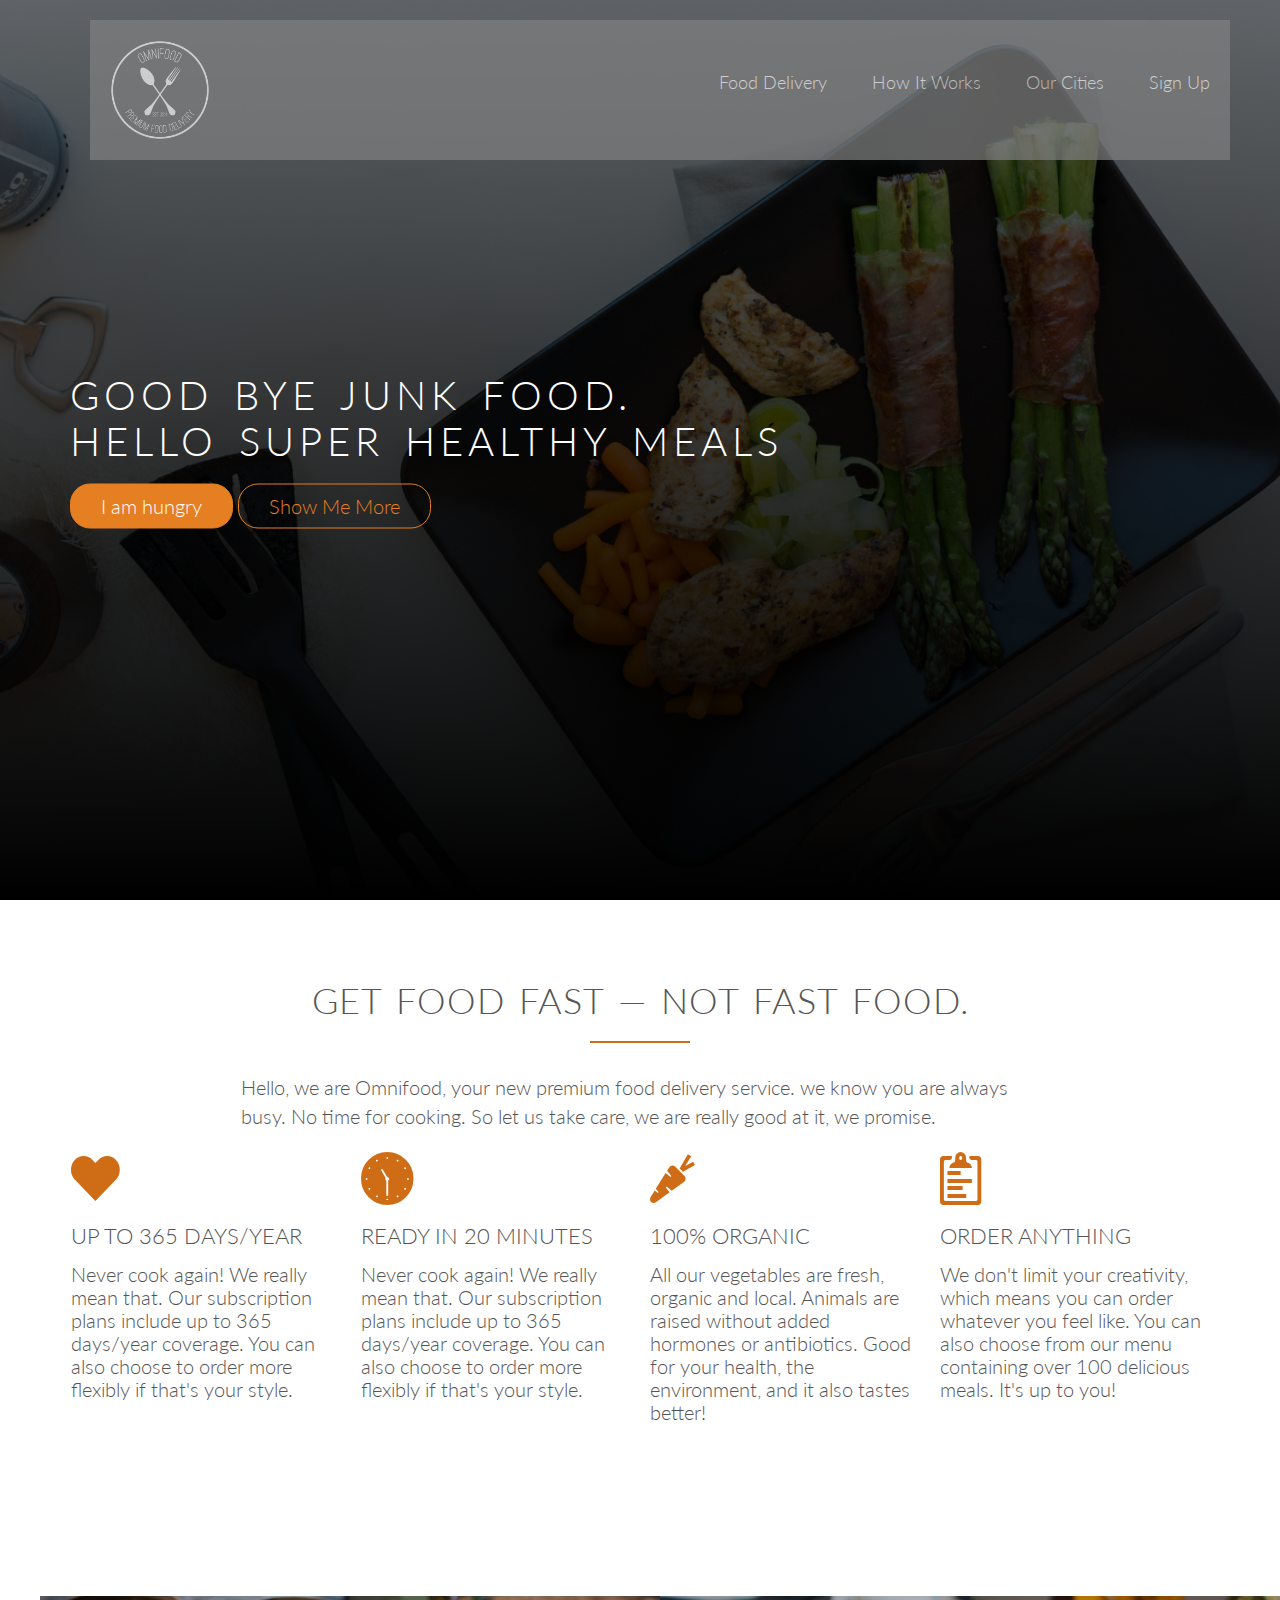
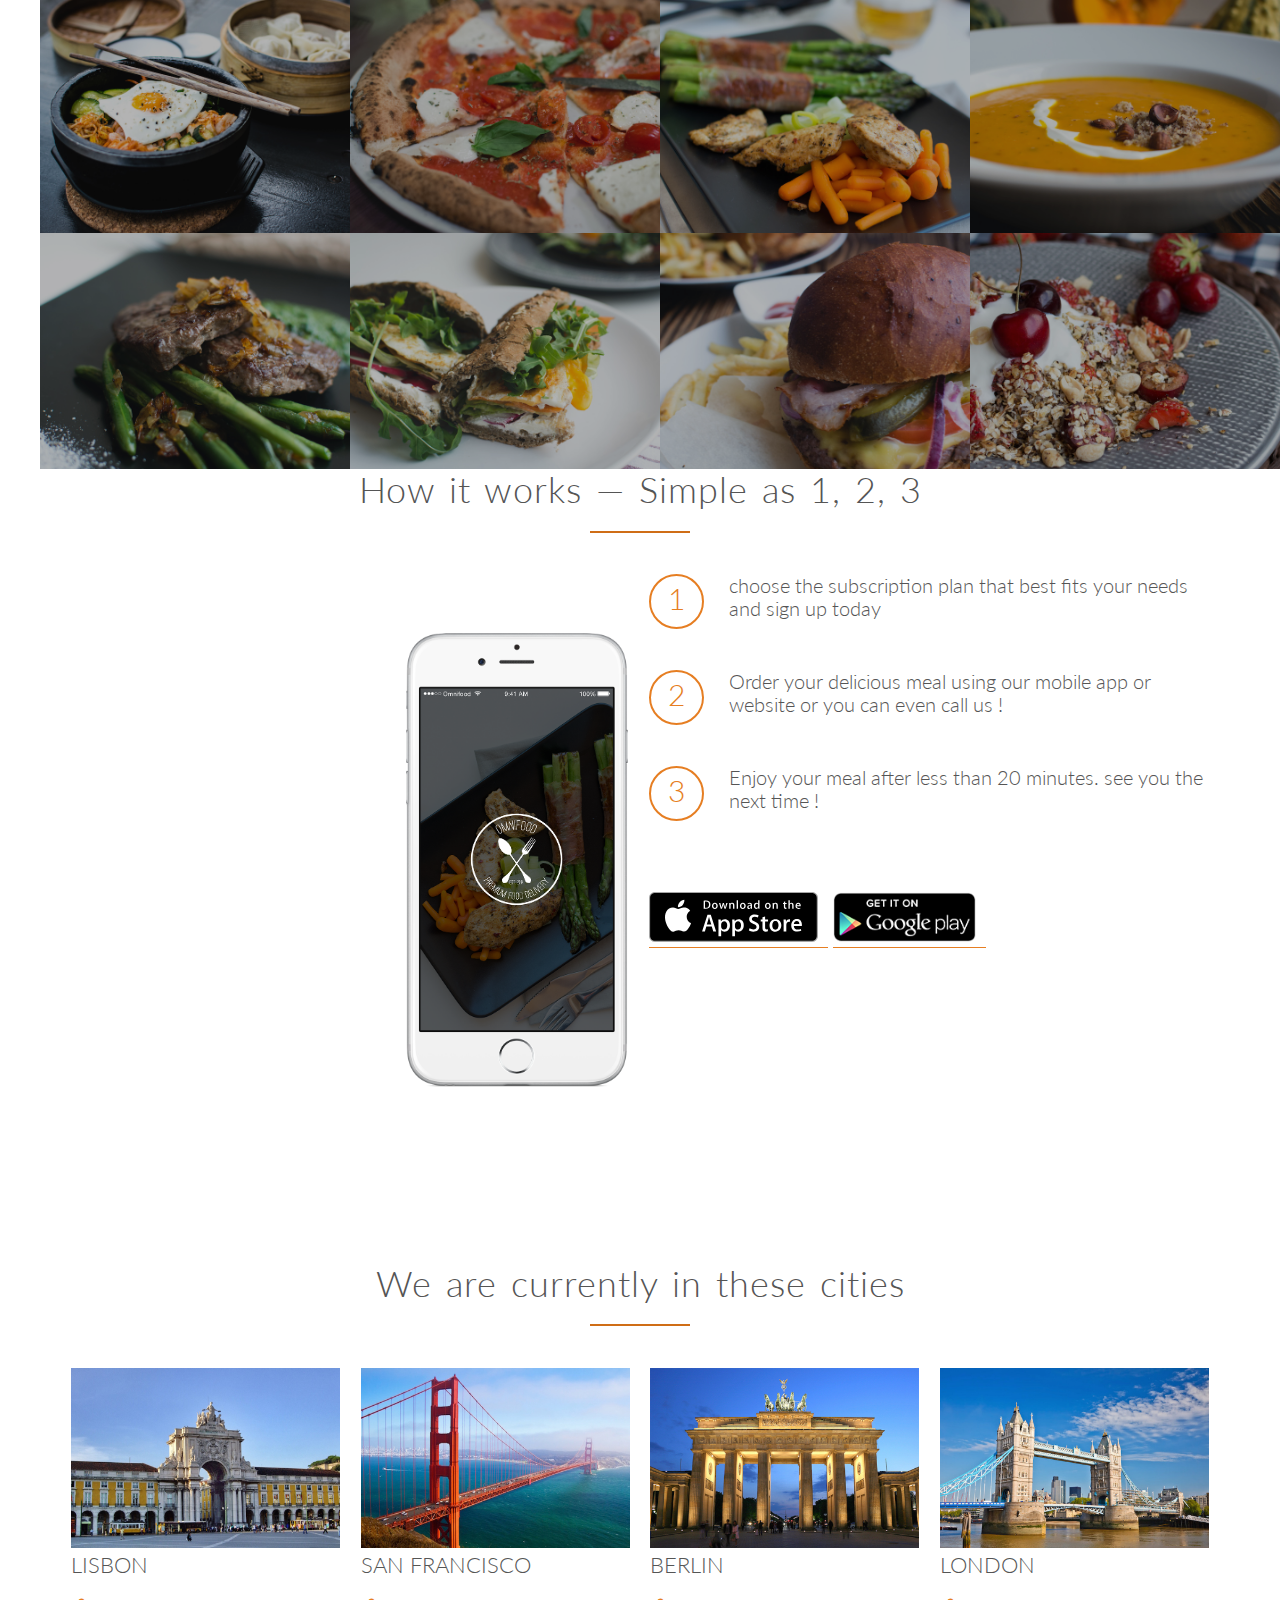
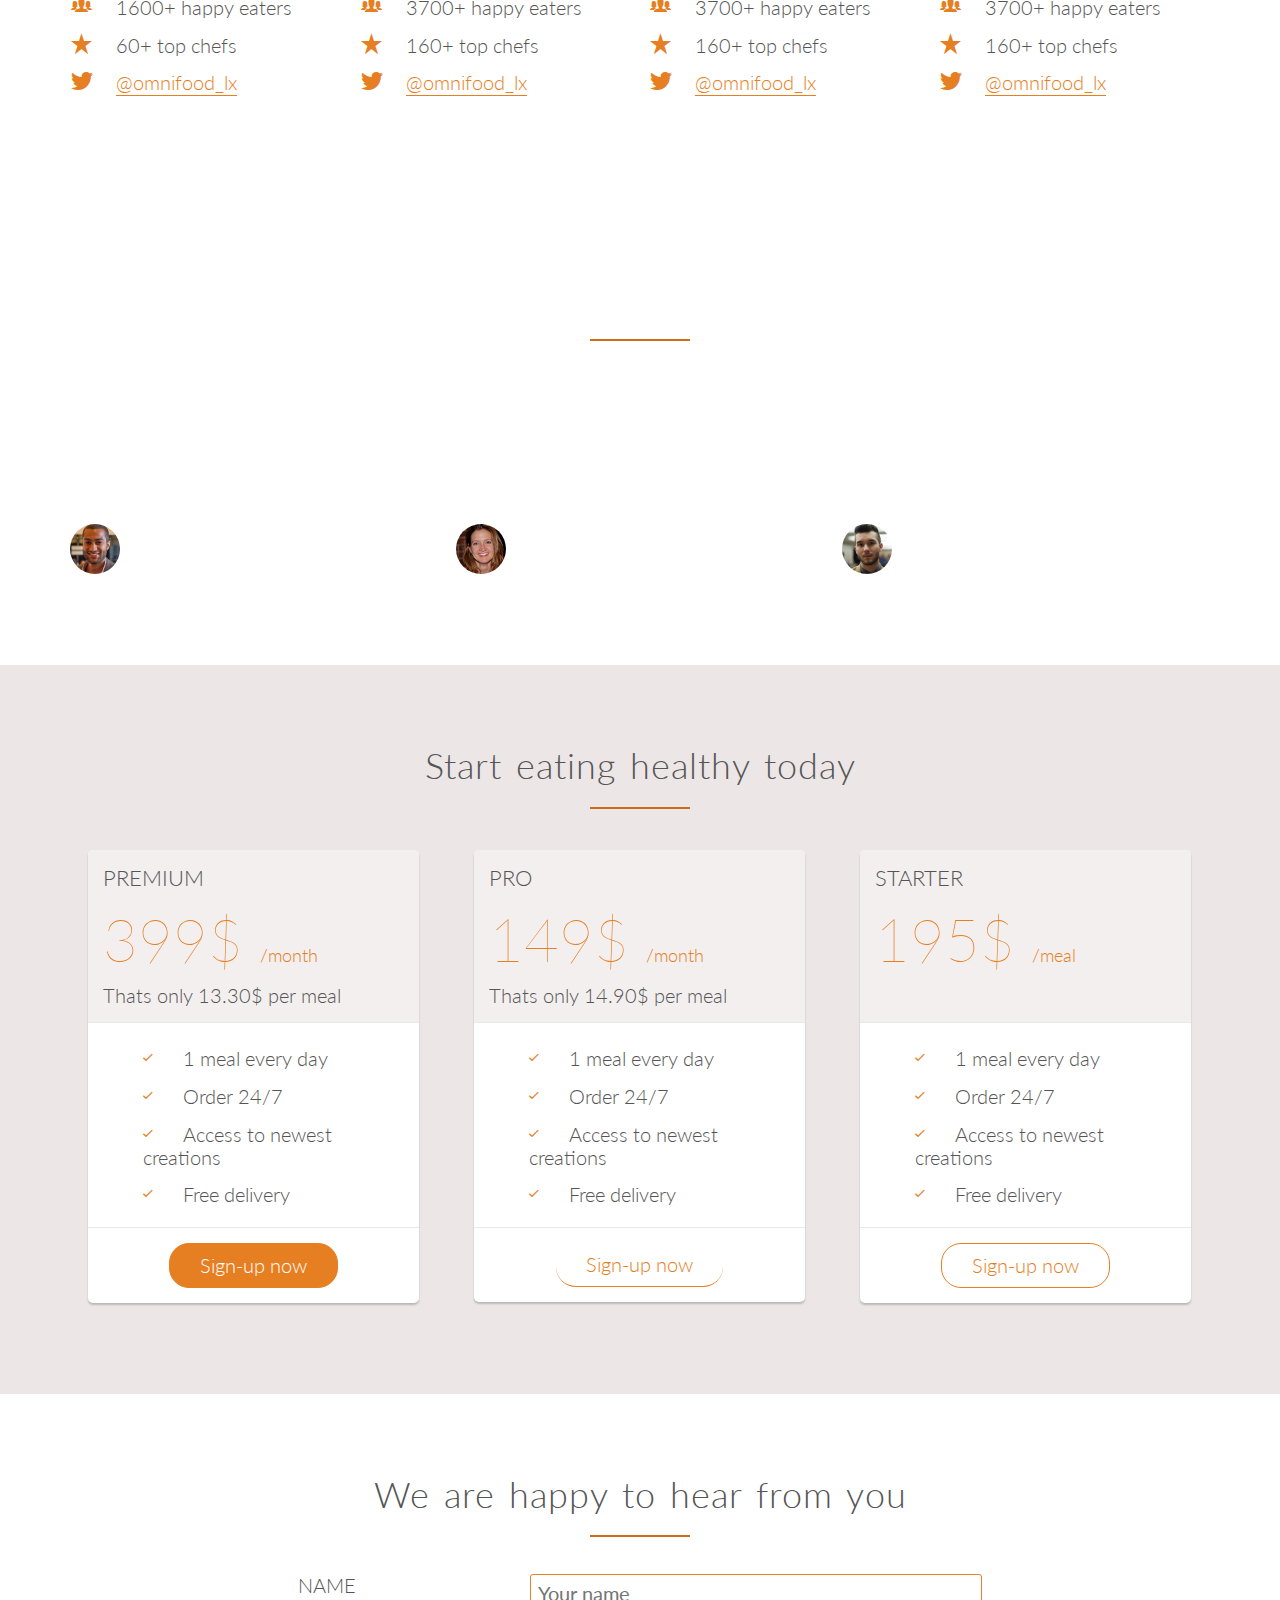
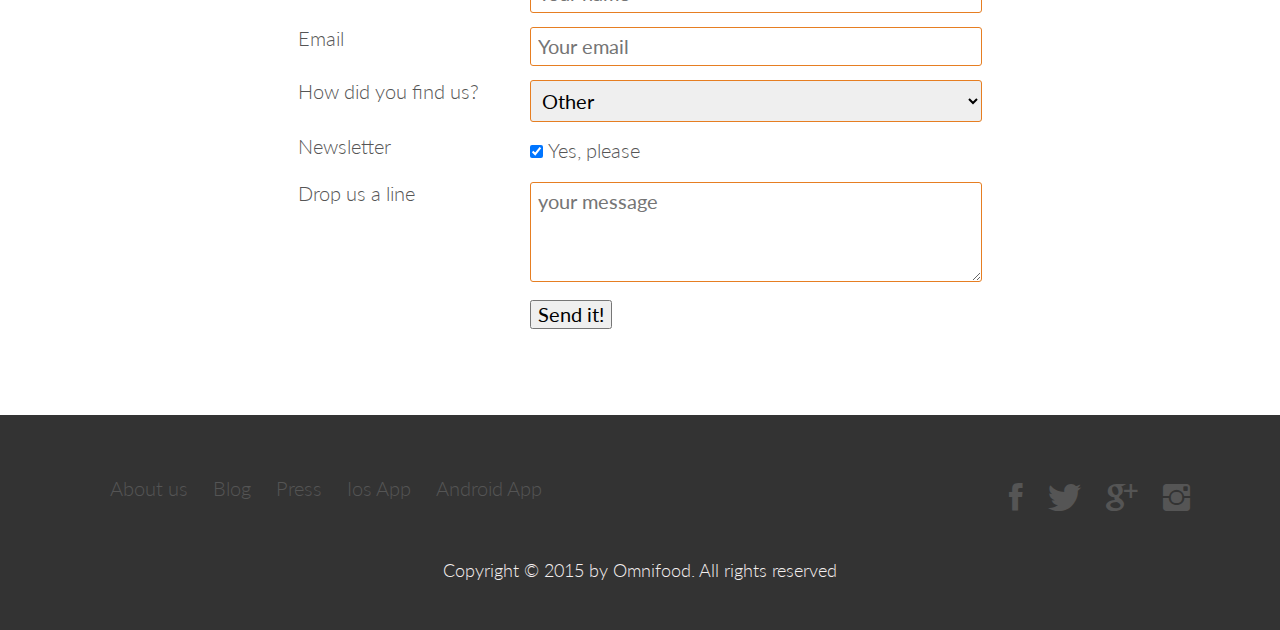
<file: index.html>
<!DOCTYPE html>
<html lang="en">

<head>
    <meta name="viewport" content="width=device-width, initial-scale=1">
    <link rel="stylesheet" href="vendors/css/ionicons.min.css">
    <link rel="stylesheet" href="vendors/css/normalize.css">
    <link rel="stylesheet" href="resources/css/style.css">
    <link rel="stylesheet" href="./resources/css/quries.css">
    <link rel="preconnect" href="https://fonts.googleapis.com">
    <link rel="preconnect" href="https://fonts.gstatic.com" crossorigin>
    <link href="https://fonts.googleapis.com/css2?family=Lato:ital,wght@1,300&display=swap" rel="stylesheet">
    <link rel="stylesheet" href="vendors/css/grid.css">

    <title>omni food updated</title>

</head>

<body>
    <header>
        <nav>
            <div class="row navbar">
                <img src="./resources/img/logo-white.png" alt="logo" class="logo">
                <ul class="main-nav">
                    <li>
                        <a href="#delivery">Food Delivery</a>
                    </li>
                    <li>
                        <a href="#working">How It Works</a>
                    </li>
                    <li>
                        <a href="#cities">Our Cities</a>
                    </li>
                    <li>
                        <a href="#plans">Sign Up</a>
                    </li>

                </ul>
            </div>

        </nav>


        <div class="hero-text-box">
            <h1>Good bye junk food.<br> hello super healthy meals</h1>
            <a class="btn btn-hunger" href="#">I am hungry</a>
            <a class="btn btn-ghost" href="#">Show Me More</a>

        </div>
    </header>
    <section>
        <div class="row">
            <h2>GET FOOD FAST &mdash; NOT FAST FOOD.</h2>
            <p class="long-copy">Hello, we are Omnifood, your new premium food delivery service. we know you are always
                busy. No time for cooking. So let us take care, we are really good at it, we promise.</p>

        </div>
        <div class="row">
            <div class="col span-1-of-4 box">
                <i class="ion-heart icon-big"></i>
                <h3>Up to 365 days/year</h3>
                <p>Never cook again! We really mean that. Our subscription plans include up to 365 days/year coverage.
                    You can also choose to order more flexibly if that's your style.</p>

            </div>
            <div class="col span-1-of-4 box">
                <i class="ion-ios-time icon-big"></i>
                <h3>Ready in 20 minutes</h3>
                <p>Never cook again! We really mean that. Our subscription plans include up to 365 days/year coverage.
                    You can also choose to order more flexibly if that's your style.</p>

            </div>
            <div class="col span-1-of-4 box">
                <i class="ion-ios-nutrition icon-big"></i>
                <h3>100% organic</h3>
                <p>All our vegetables are fresh, organic and local. Animals are raised without added hormones or
                    antibiotics. Good for your health, the environment, and it also tastes better!</p>

            </div>
            <div class="col span-1-of-4 box">
                <i class="ion-clipboard icon-big"></i>
                <h3>Order anything</h3>
                <p>We don't limit your creativity, which means you can order whatever you feel like. You can also choose
                    from our menu containing over 100 delicious meals. It's up to you!</p>

            </div>

        </div>



    </section>

    <section>
        <div class="section-meals" id="delivery">
            <ul class="meals-showcase clearfix">
                <li>
                    <figure class="meal-photo">
                        <img src="./resources/img/1.jpg" alt="Korean bibimap with egg and vegetables">
                    </figure>
                </li>

                <li>
                    <figure class="meal-photo">
                        <img src="./resources/img/2.jpg" alt="Simple italian pizza with cherry tomatoes">
                    </figure>

                </li>

                <li>
                    <figure class="meal-photo">
                        <img src="./resources/img/3.jpg" alt="Chicken breast steak with vegetables">
                    </figure>
                </li>

                <li>
                    <figure class="meal-photo">
                        <img src="./resources/img/4.jpg" alt="yrfuyikuju">
                    </figure>
                </li>
            </ul>

            <ul class="meals-showcase clearfix">
                <li>
                    <figure class="meal-photo">
                        <img src="./resources/img/5.jpg">
                    </figure>
                </li>

                <li>
                    <figure class="meal-photo">
                        <img src="./resources/img/6.jpg">
                    </figure>

                </li>

                <li>
                    <figure class="meal-photo">
                        <img src="./resources/img/7.jpg">
                    </figure>
                </li>

                <li>
                    <figure class="meal-photo">
                        <img src="./resources/img/8.jpg">
                    </figure>
                </li>
            </ul>




        </div>


    </section>
    <section class="section-steps" id="working">
        <div class="row">
            <h2>How it works &mdash; Simple as 1, 2, 3</h2>
        </div>
        <div class="row">
            <div class="col span-1-of-2 steps-box">
                <img src="./resources/img/app-iPhone.png" class="app-screen">

            </div>
            <div class="col span-1-of-2 steps-box">
                <div class="work-step">
                    <div>1</div>
                    <p>choose the subscription plan that best fits your needs and sign up today</p>
                </div>
                <div class="work-step">
                    <div>2</div>
                    <p>Order your delicious meal using our mobile app or website or you can even call us !</p>

                </div>

                <div class="work-step">
                    <div>3</div>
                    <p>Enjoy your meal after less than 20 minutes. see you the next time !</p>

                </div>
                <a href="#" class="btn-app"><img src="./resources/img/download-app.svg"></a>

                <a href="#" class="btn-app"><img src="./resources/img/download-app-android.png"></a>

            </div>




        </div>

    </section>

    <section class="section-cities" id="cities">
        <div class="row">
            <h2> We are currently in these cities</h2>

        </div>
        <div class="row">
            <div class="col span-1-of-4 box">
                <img src="./resources/img/lisbon-3.jpg">
                <h3>Lisbon</h3>
                <div class="city-feature">
                    <i class="ion-ios-people icon-small"></i>
                    1600+ happy eaters
                </div>
                <div class="city-feature">
                    <i class="ion-star icon-small"></i>
                    60+ top chefs
                </div>
                <div class="city-feature">
                    <i class="ion-social-twitter icon-small">
                    </i>
                    <a href="#">@omnifood_lx</a>
                </div>
            </div>
                <div class="col span-1-of-4 box">
                    <img src="./resources/img/san-francisco.jpg">
                    <h3>San Francisco</h3>
                    <div class="city-feature">
                        <i class="ion-ios-people icon-small"></i>
                        3700+ happy eaters

                    </div>
                    <div class="city-feature">
                        <i class="ion-star icon-small"></i>
                        160+ top chefs
                    </div>
                    <div class="city-feature">
                        <i class="ion-social-twitter icon-small">
                        </i>
                            <a href="#">@omnifood_lx</a>
                    </div>
                </div>


                <div class="col span-1-of-4 box">
                    <img src="./resources/img/berlin.jpg">
                    <h3>Berlin</h3>
                    <div class="city-feature">
                        <i class="ion-ios-people icon-small"></i>
                        3700+ happy eaters
                    </div>
                    <div class="city-feature">
                        <i class="ion-star icon-small"></i>
                        160+ top chefs
                    </div>
                    <div class="city-feature">
                        <i class="ion-social-twitter icon-small">
                        </i>
                            <a href="#">@omnifood_lx</a>
                    </div>
            </div>
            <div class="col span-1-of-4 box">
                <img src="./resources/img/london.jpg">
                <h3>London</h3>
                <div class="city-feature">
                    <i class="ion-ios-people icon-small"> </i>
                    3700+ happy eaters

                </div>
                <div class="city-feature">
                    <i class="ion-star icon-small"></i>
                    160+ top chefs
                </div>
                <div class="city-feature">
                    <i class="ion-social-twitter icon-small"></i>
                    <a href="#">@omnifood_lx</a>
                </div>
        </div>

    </section>
<section class="section-testimonials">
<div class="row">
<h2>Our customers cant live without us</h2>

</div>
<div class="row">
<div class="col span-1-of-3">
<blockquote>Omni food is just awesome! i just launched a statup which leaves me with no time for cooking</blockquote>
<cite><img src="./resources/img/customer-1.jpg">Alberto Duncan</cite>

</div>
<div class="col span-1-of-3">
<blockquote>Inexpensive, healthy and great-tasting meals, delivered right to my home we have lots of food </blockquote>
<cite><img src="./resources/img/customer-2.jpg">Joana Silva</cite>

</div>
<div class="col span-1-of-3">
    <blockquote>Inexpensive, healthy and great-tasting meals, delivered right to my home we have lots of food </blockquote>
    <cite><img src="./resources/img/customer-3.jpg">Milton Chapman</cite>
</div>


</div>
</section>
<section class="section-plans" id="plans">
    <div class="row">
        <h2>Start eating healthy today </h2>
    </div>
    <div class="row">
<div class="col span-1-of-3">
    <div class="plan-box">
     <div>
         <h3>Premium</h3>
         <p class="plan-price">399$ <span>/month</span></p>
         <p class="plan-price-meal">Thats only 13.30$ per meal</p>
     </div>
    <div>
        <ul>
            <li><i class="ion-ios-checkmark-empty icon-small"></i>1 meal every day</li>
            <li><i class="ion-ios-checkmark-empty icon-small"></i>Order 24/7</li>
            <li><i class="ion-ios-checkmark-empty icon-small"></i>Access to newest creations</li>
            <li><i class="ion-ios-checkmark-empty icon-small"></i>Free delivery</li>
        </ul>
    </div>
    <div>
    <a href="#" class="btn btn-hunger">Sign-up now</a>
</div>
    </div>
</div>

<div class="col span-1-of-3">
    <div class="plan-box">
     <div>
         <h3>Pro</h3>
         <p class="plan-price">149$ <span>/month</span></p>
         <p class="plan-price-meal">Thats only 14.90$ per meal</p>
     </div>
    <div>
        <ul>
            <li><i class="ion-ios-checkmark-empty icon-small"></i>1 meal every day</li>
            <li><i class="ion-ios-checkmark-empty icon-small"></i>Order 24/7</li>
            <li><i class="ion-ios-checkmark-empty icon-small"></i>Access to newest creations</li>
            <li><i class="ion-ios-checkmark-empty icon-small"></i>Free delivery</li>
        </ul>
    </div>
    <div>
    <a href="#" class="btn btn-hungry">Sign-up now</a>
</div>
    </div>
</div>



<div class="col span-1-of-3">
    <div class="plan-box">
     <div>
         <h3>Starter</h3>
         <p class="plan-price">195$ <span>/meal</span></p>
         <p class="plan-price-meal">&nbsp;</p>
     </div>
    <div>
        <ul>
            <li><i class="ion-ios-checkmark-empty icon-small"></i>1 meal every day</li>
            <li><i class="ion-ios-checkmark-empty icon-small"></i>Order 24/7</li>
            <li><i class="ion-ios-checkmark-empty icon-small"></i>Access to newest creations</li>
            <li><i class="ion-ios-checkmark-empty icon-small"></i>Free delivery</li>
        </ul>
    </div>
    <div>
    <a href="#" class="btn btn-ghost">Sign-up now</a>
</div>
    </div>
</div>
    </div>
</section>
<section class="section-form">
    <div class="row">
<h2>We are happy to hear from you </h2>

    </div>
<div class="row">
<form action="#" method="POST" class="contact-form">
<div class="row">
    <div class="col span-1-of-3">
        <label for="name">NAME</label>
    </div>
<div class="col span-2-of-3">
    <input type="text" name="name" id="name" placeholder="Your name" required>

</div>

</div>
<div class="row">
<div class="col span-1-of-3">
<label for="email">Email</label>

</div>
<div class="col span-2-of-3">
<input type="email" name="email" id="email" placeholder="Your email" required>

</div>
</div>
<div class="row">
<div class="col span-1-of-3">
<label for="find-us">How did you find us?</label>

</div>
<div class="col span-2-of-3">
<select name="find-us" id="find-us">
<option value="friends" selected>Friends</option>
<option value="Search" selected>Search Engine</option>
<option value="ad" selected>Advertisment</option>
<option value="other" selected>Other</option>



</select>

</div>

</div>
<div class="row">
<div class="col span-1-of-3">
    <label>Newsletter</label>
</div>
<div class="col span-2-of-3">
<input type="checkbox" name="news" id="news" checked>Yes, please

</div>
</div>
<div class="row">
<div class="col span-1-of-3">
    <label>Drop us a line</label>
</div>

<div class="col span-2-of-3">
    <textarea name="message" placeholder="your message"></textarea>
</div>

</div>

<div class="row">
<div class="col span-1-of-3">
<label>&nbsp;</label>

</div>
<div class="col span-2-of-3">
<input type="submit" value="Send it!">

</div>


</div>

</form>

</div>


</section>
<footer>
<div class="row">
<div class="col span-1-of-2">
<ul class="footer-nav">

<li>
<a href="#">About us</a>

</li>
<li>
    <a href="#">Blog</a>
</li>

<li>
    <a href="#">Press</a>
</li>
<li>
    <a href="#">Ios App</a>
</li>

<li>
    <a href="#">Android App</a>
</li>

</ul>

</div>
<div class="col span-1-of-2">
<ul class="social-links">
<li>
<a href="#"><i class="ion-social-facebook"></i></a>

</li>

<li>
    <a href="#"><i class="ion-social-twitter"></i></a>
    
    </li>

    <li>
        <a href="#"><i class="ion-social-googleplus"></i></a>
        
        </li>
        <li>
            <a href="#"><i class="ion-social-instagram"></i></a>
            
            </li>

</ul>

</div>

</div>
<div class="row">
<p>Copyright &copy; 2015 by Omnifood. All rights reserved</p>

</div>



</footer>





</body>

</html>
</file>
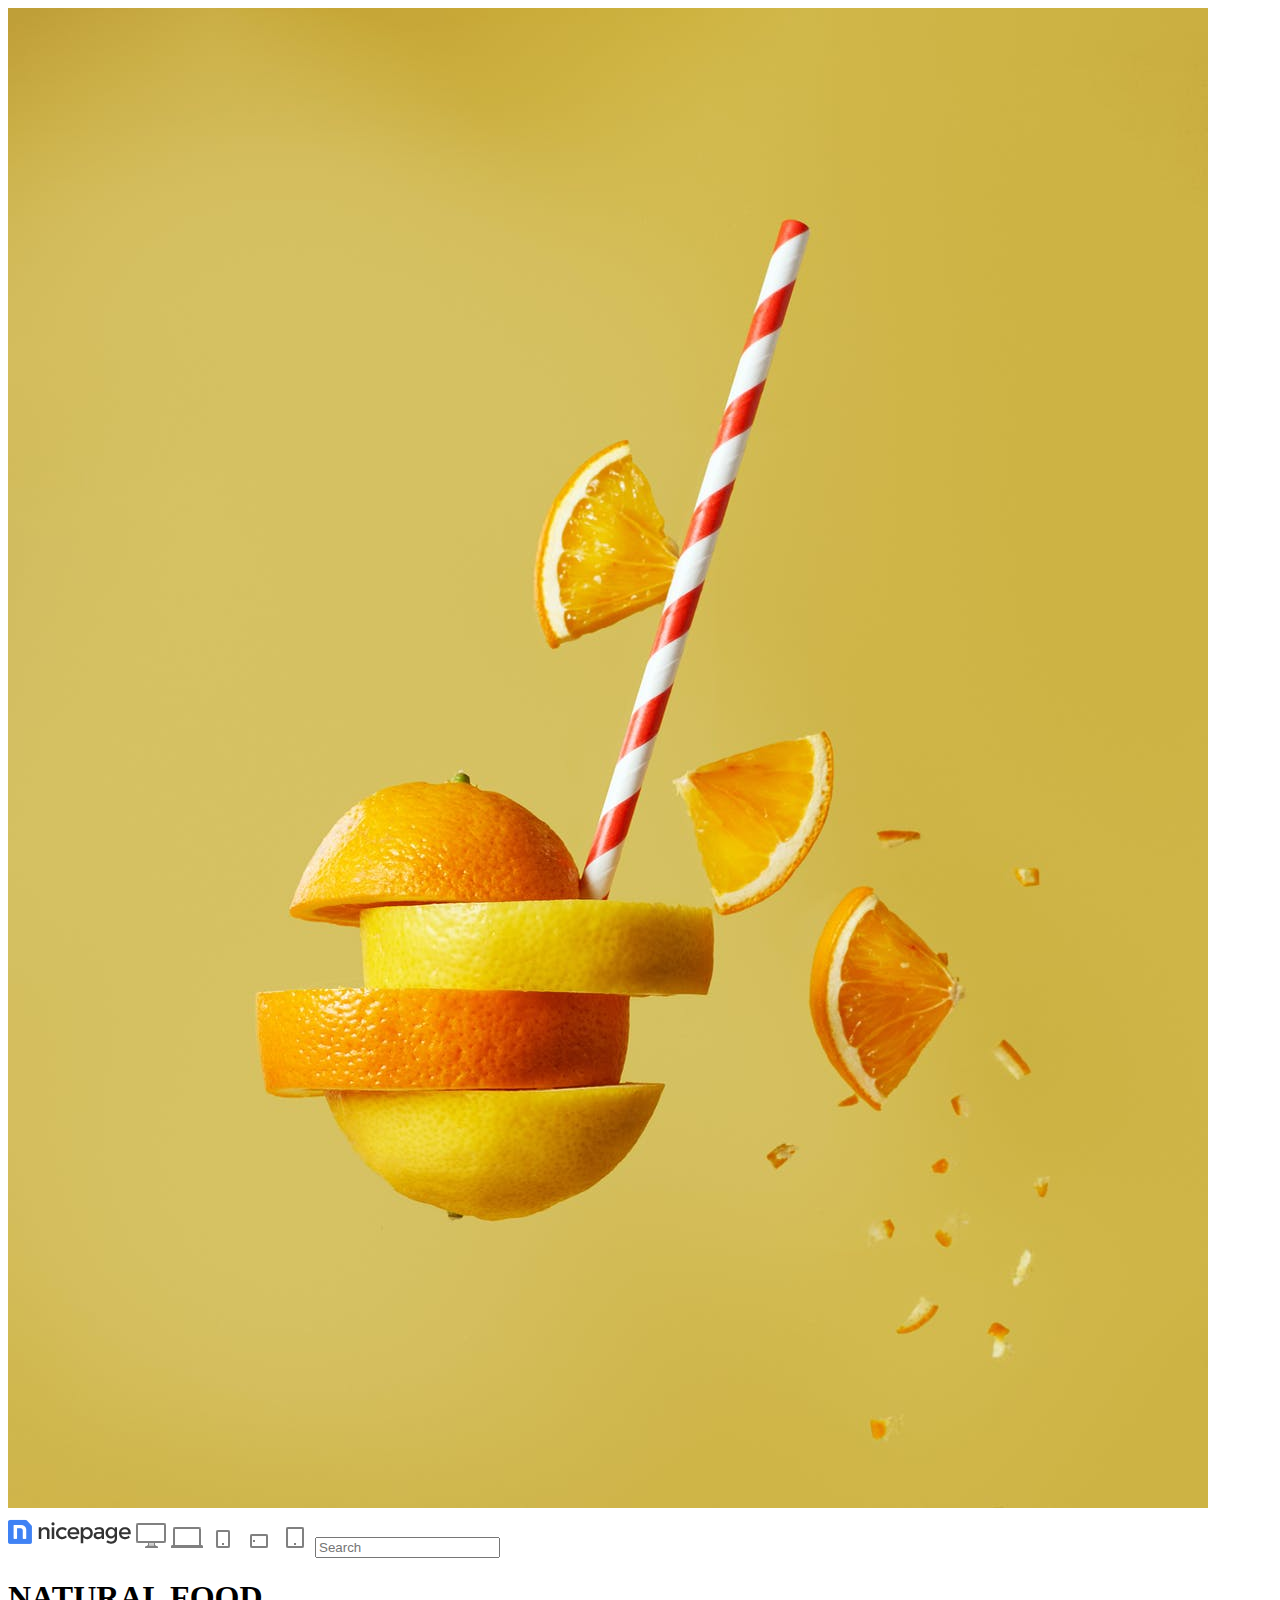
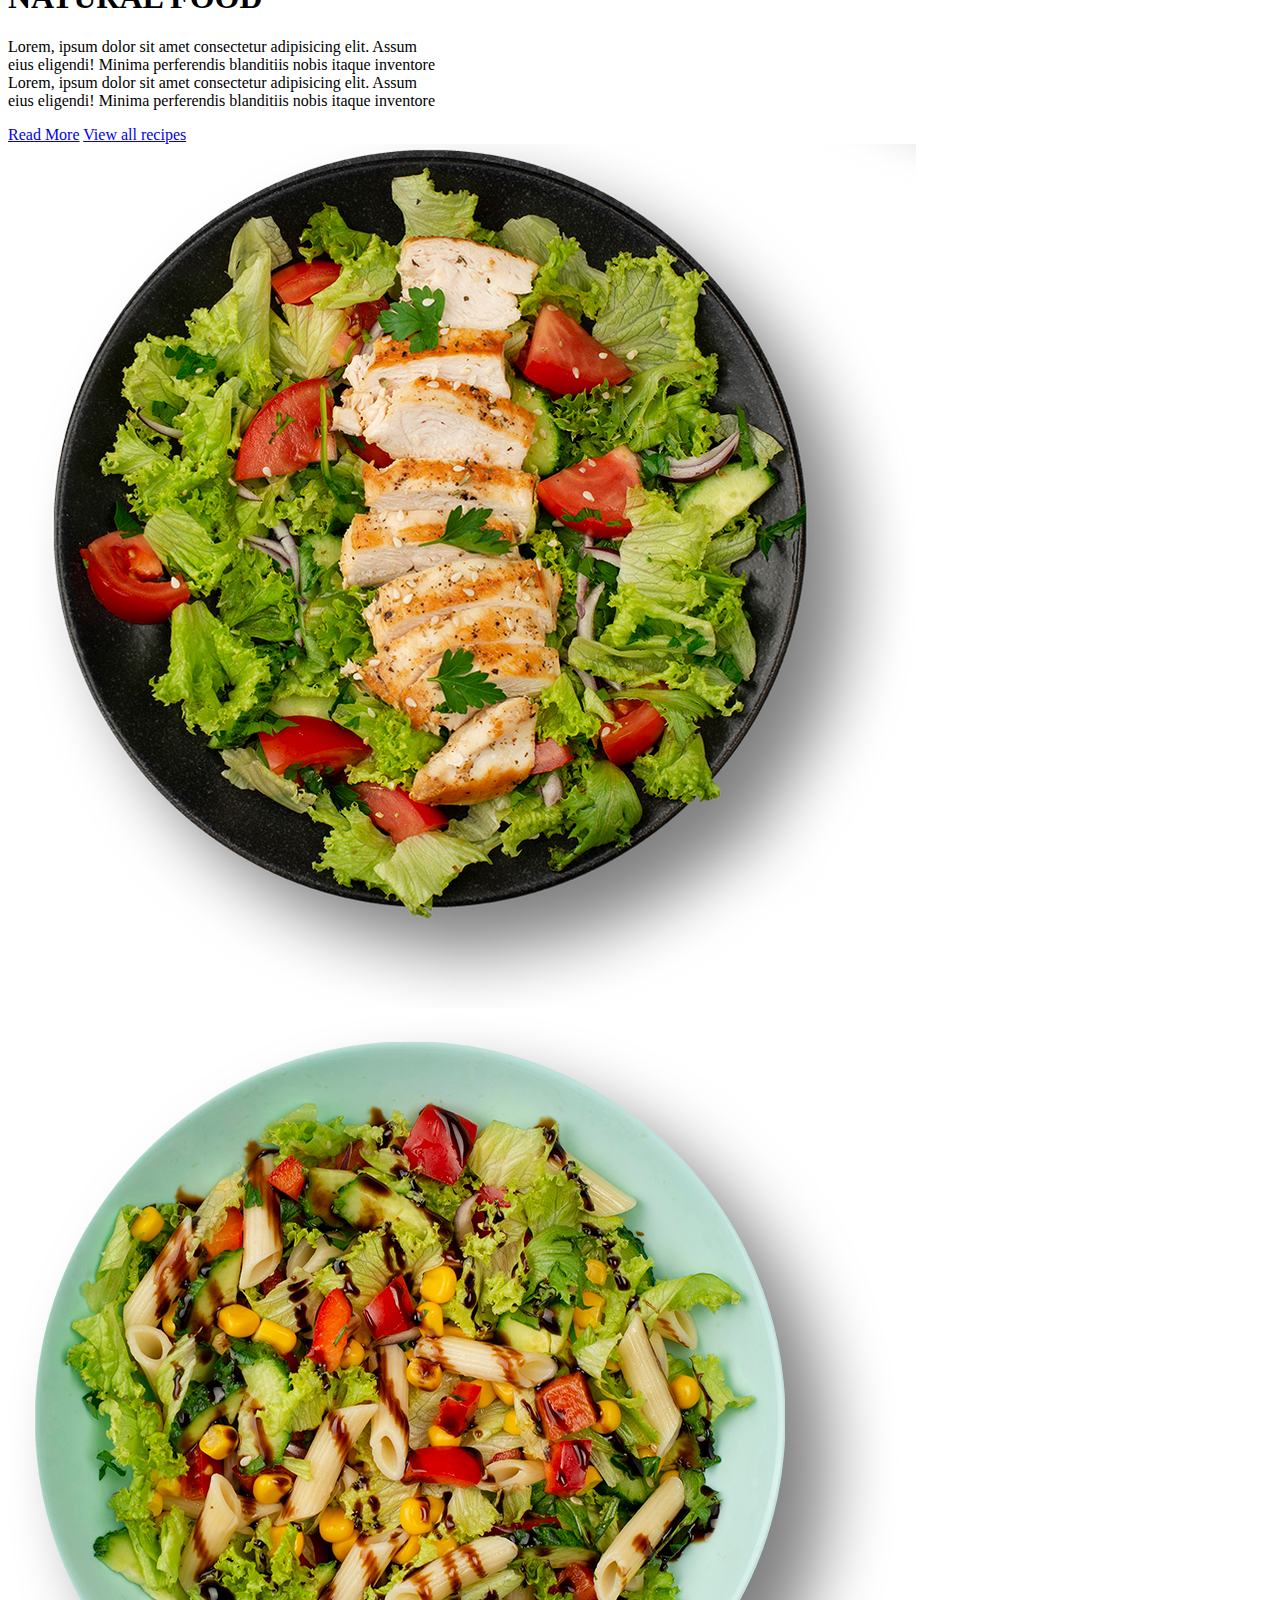
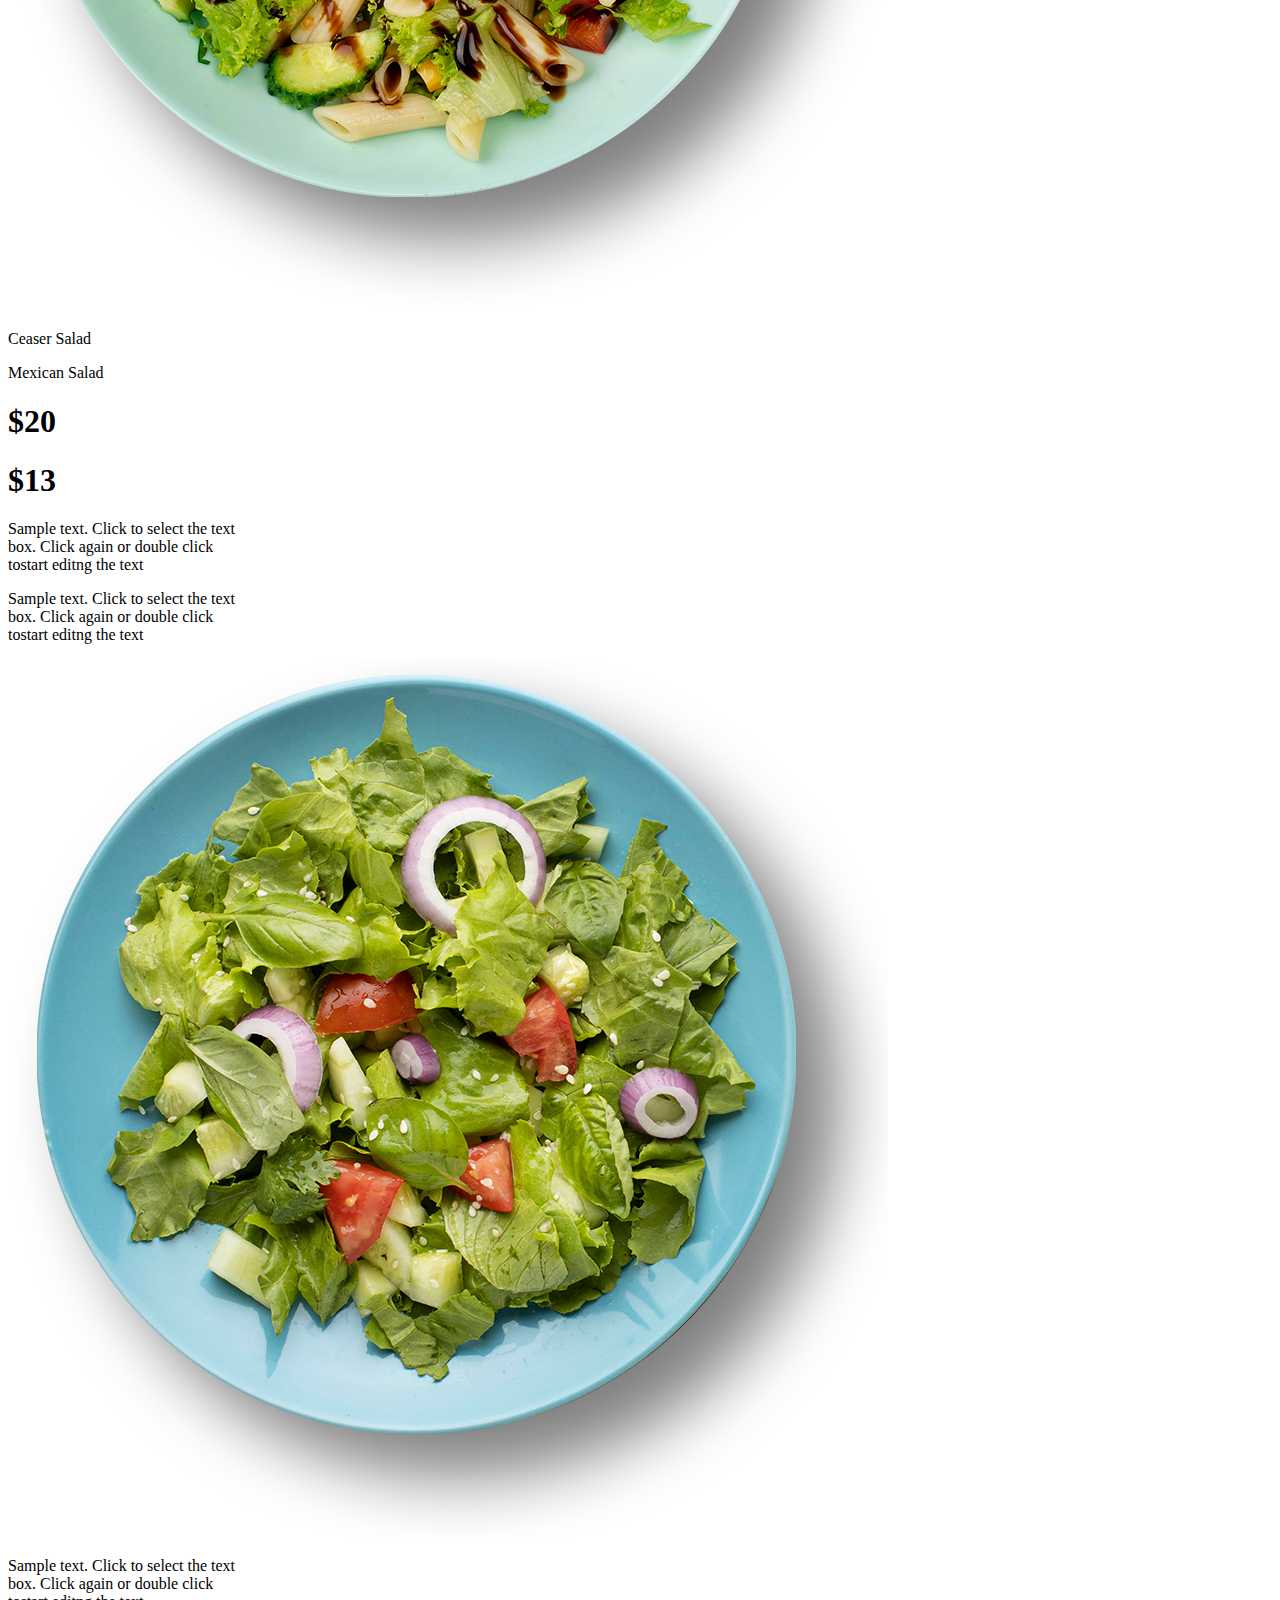
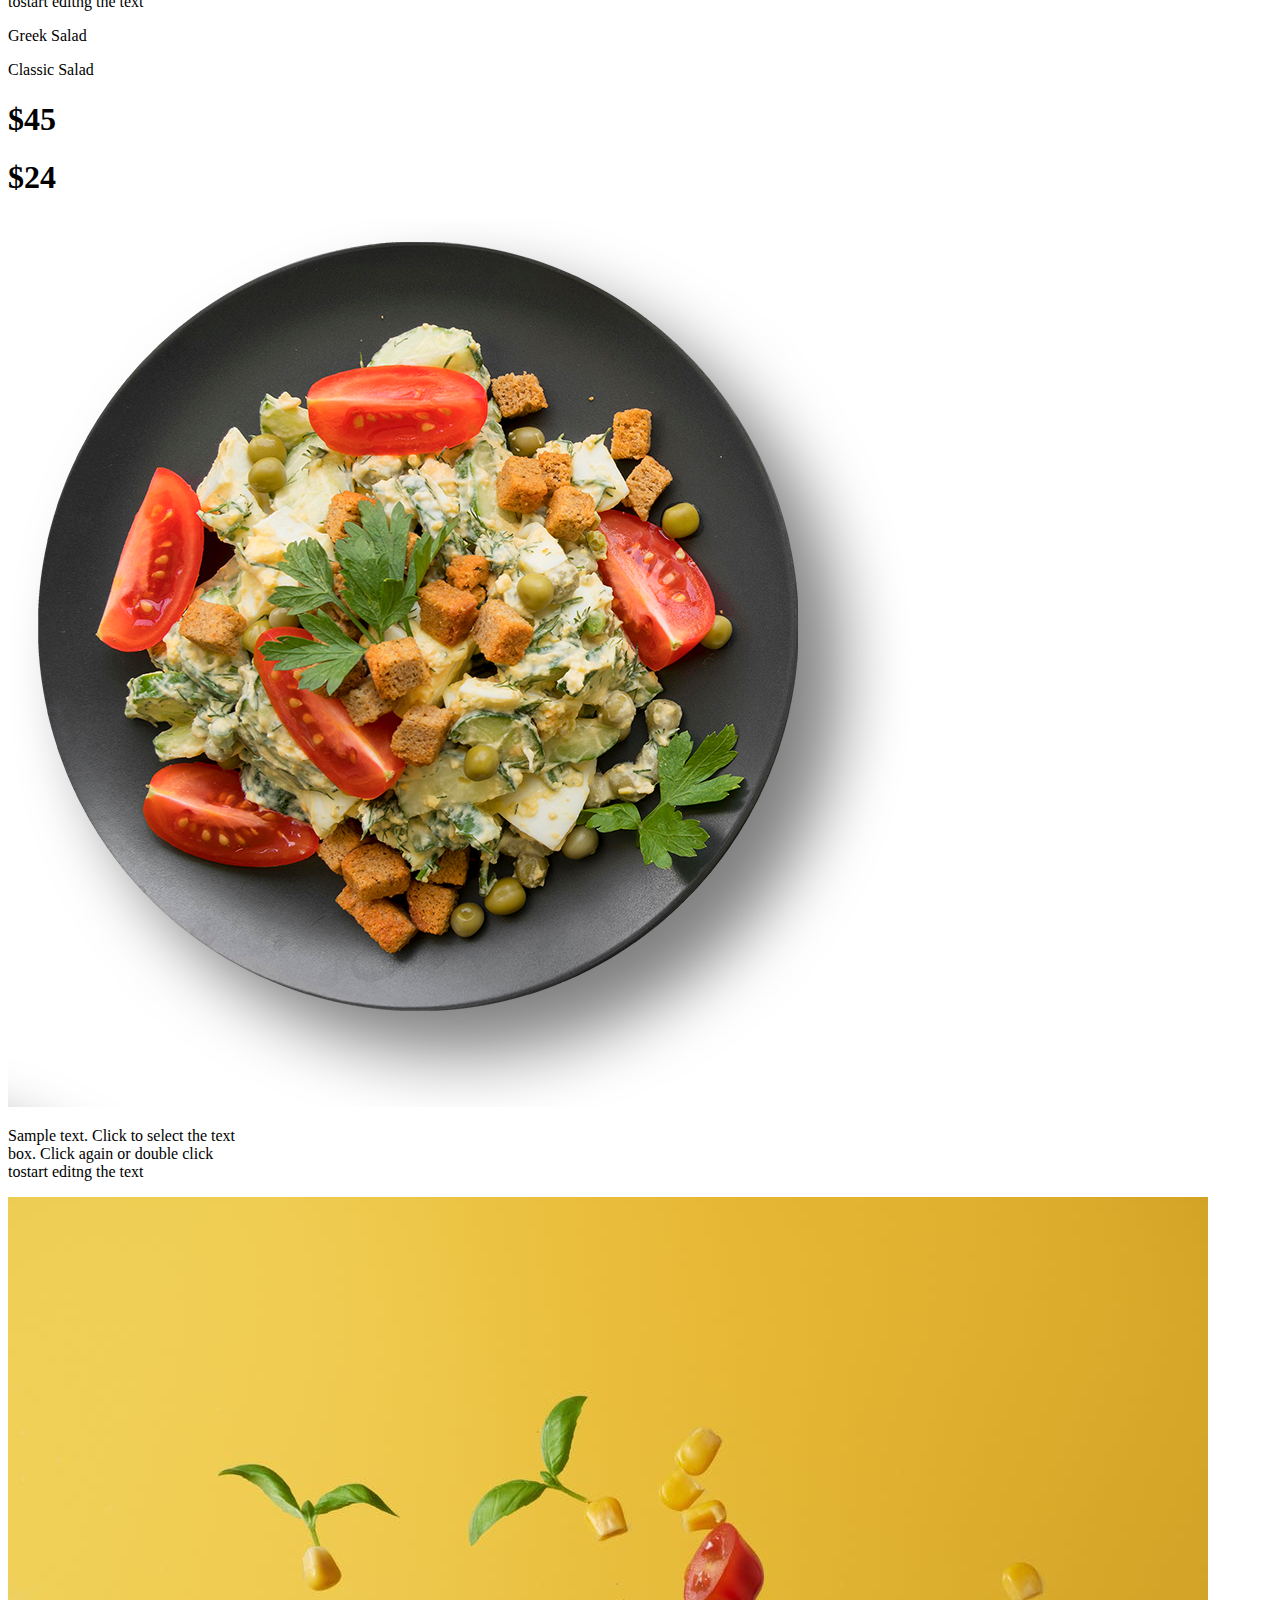
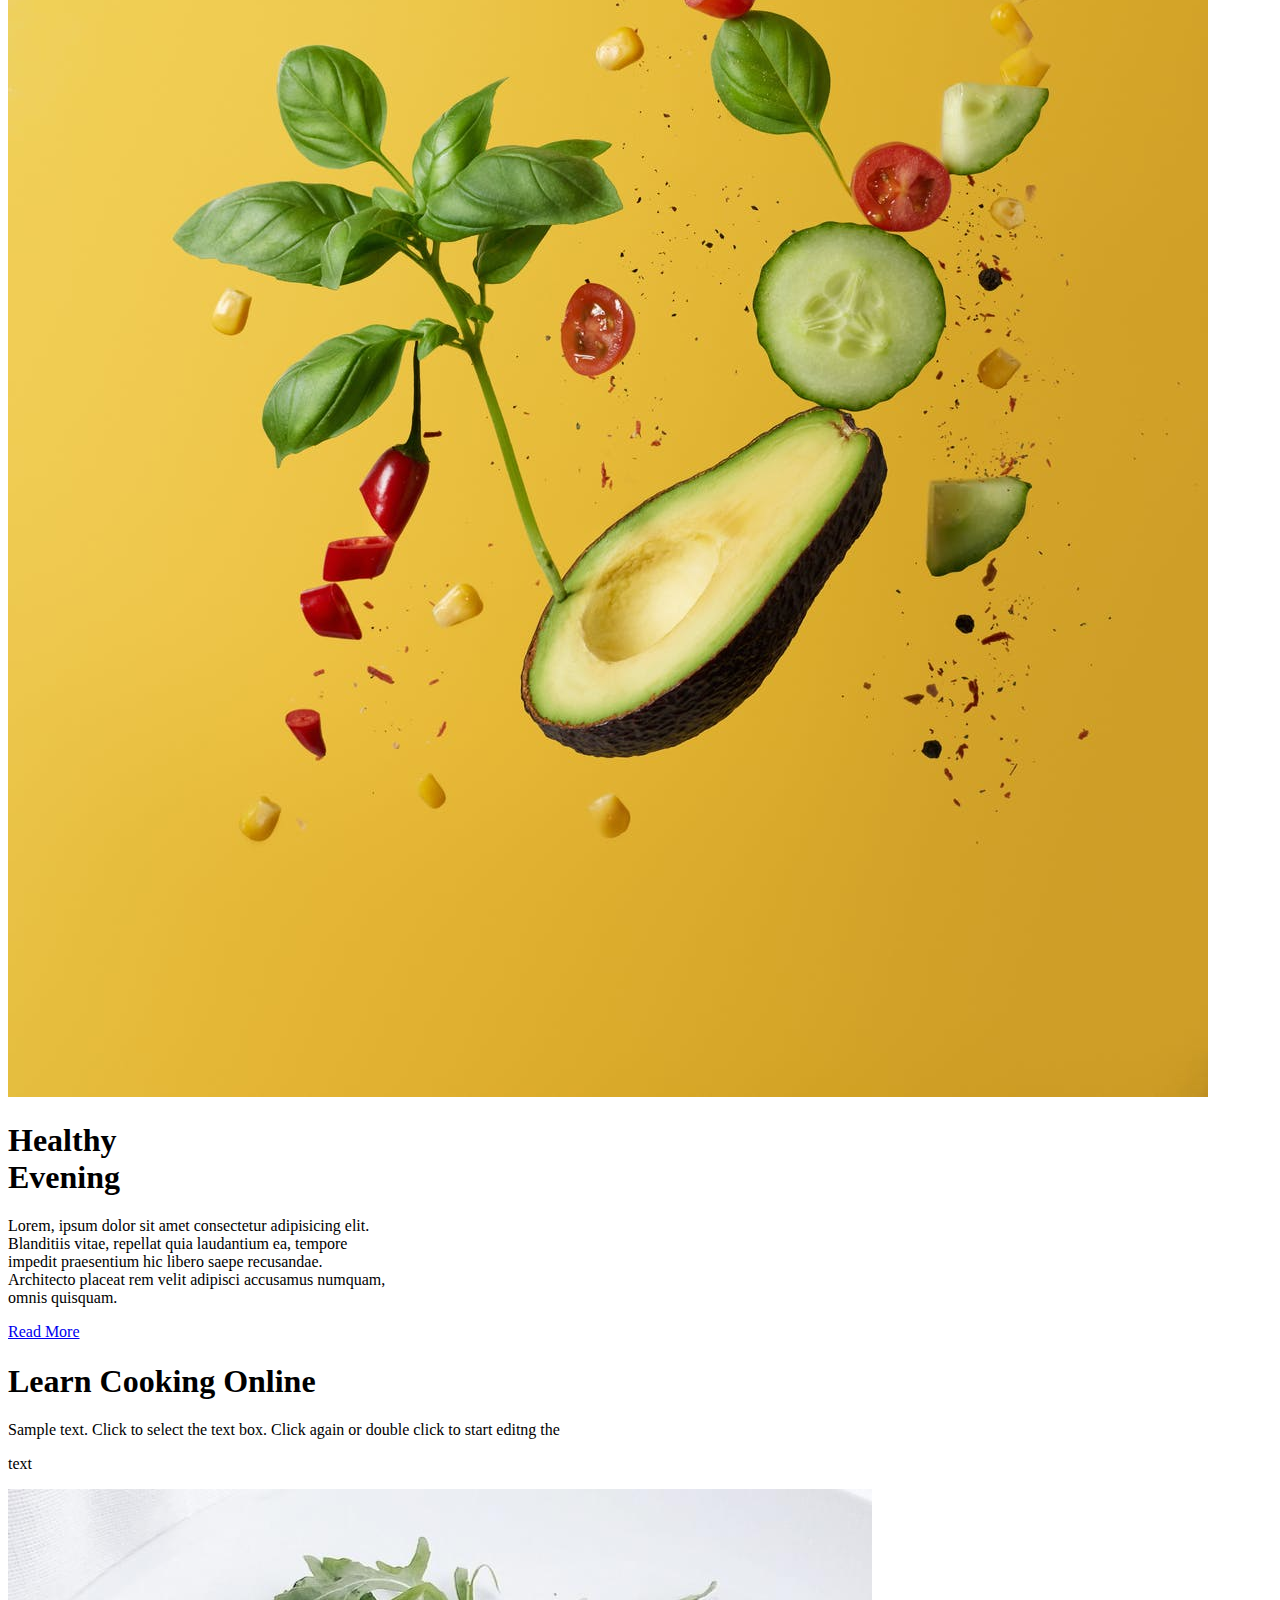
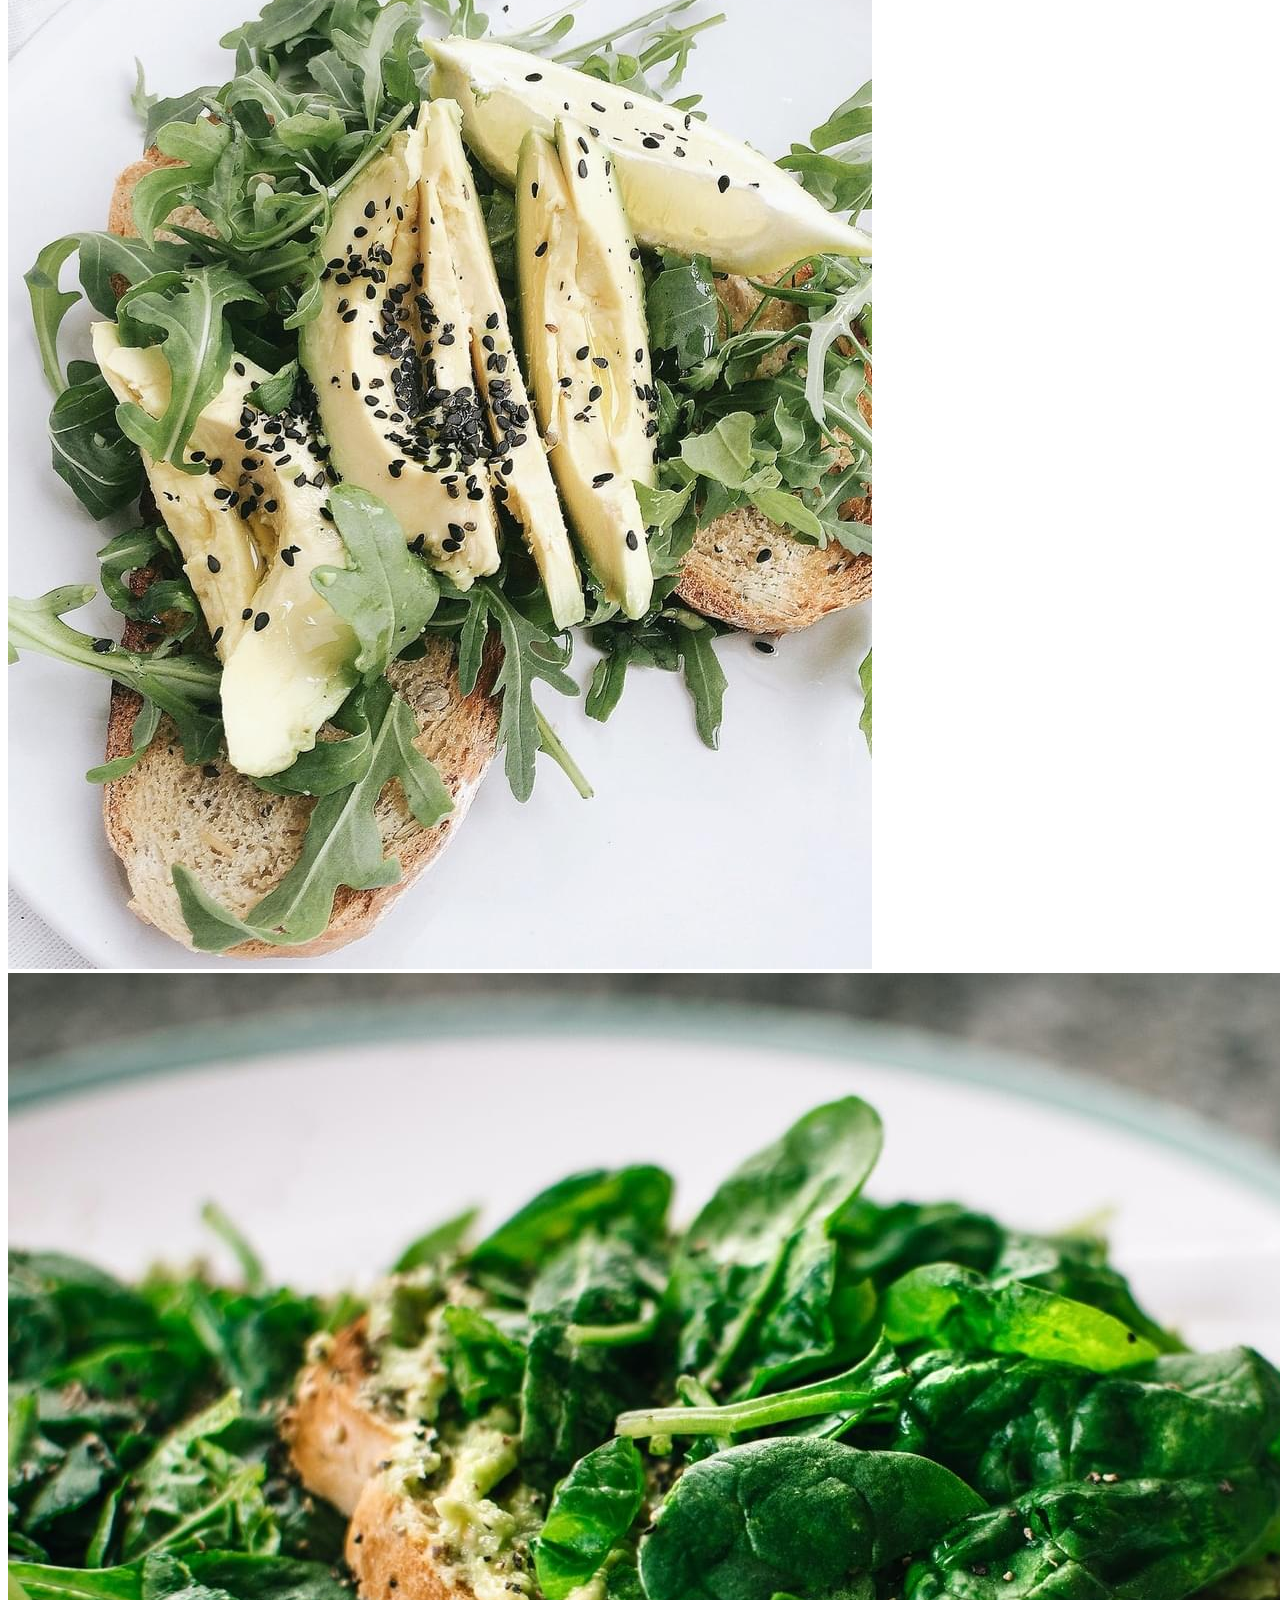
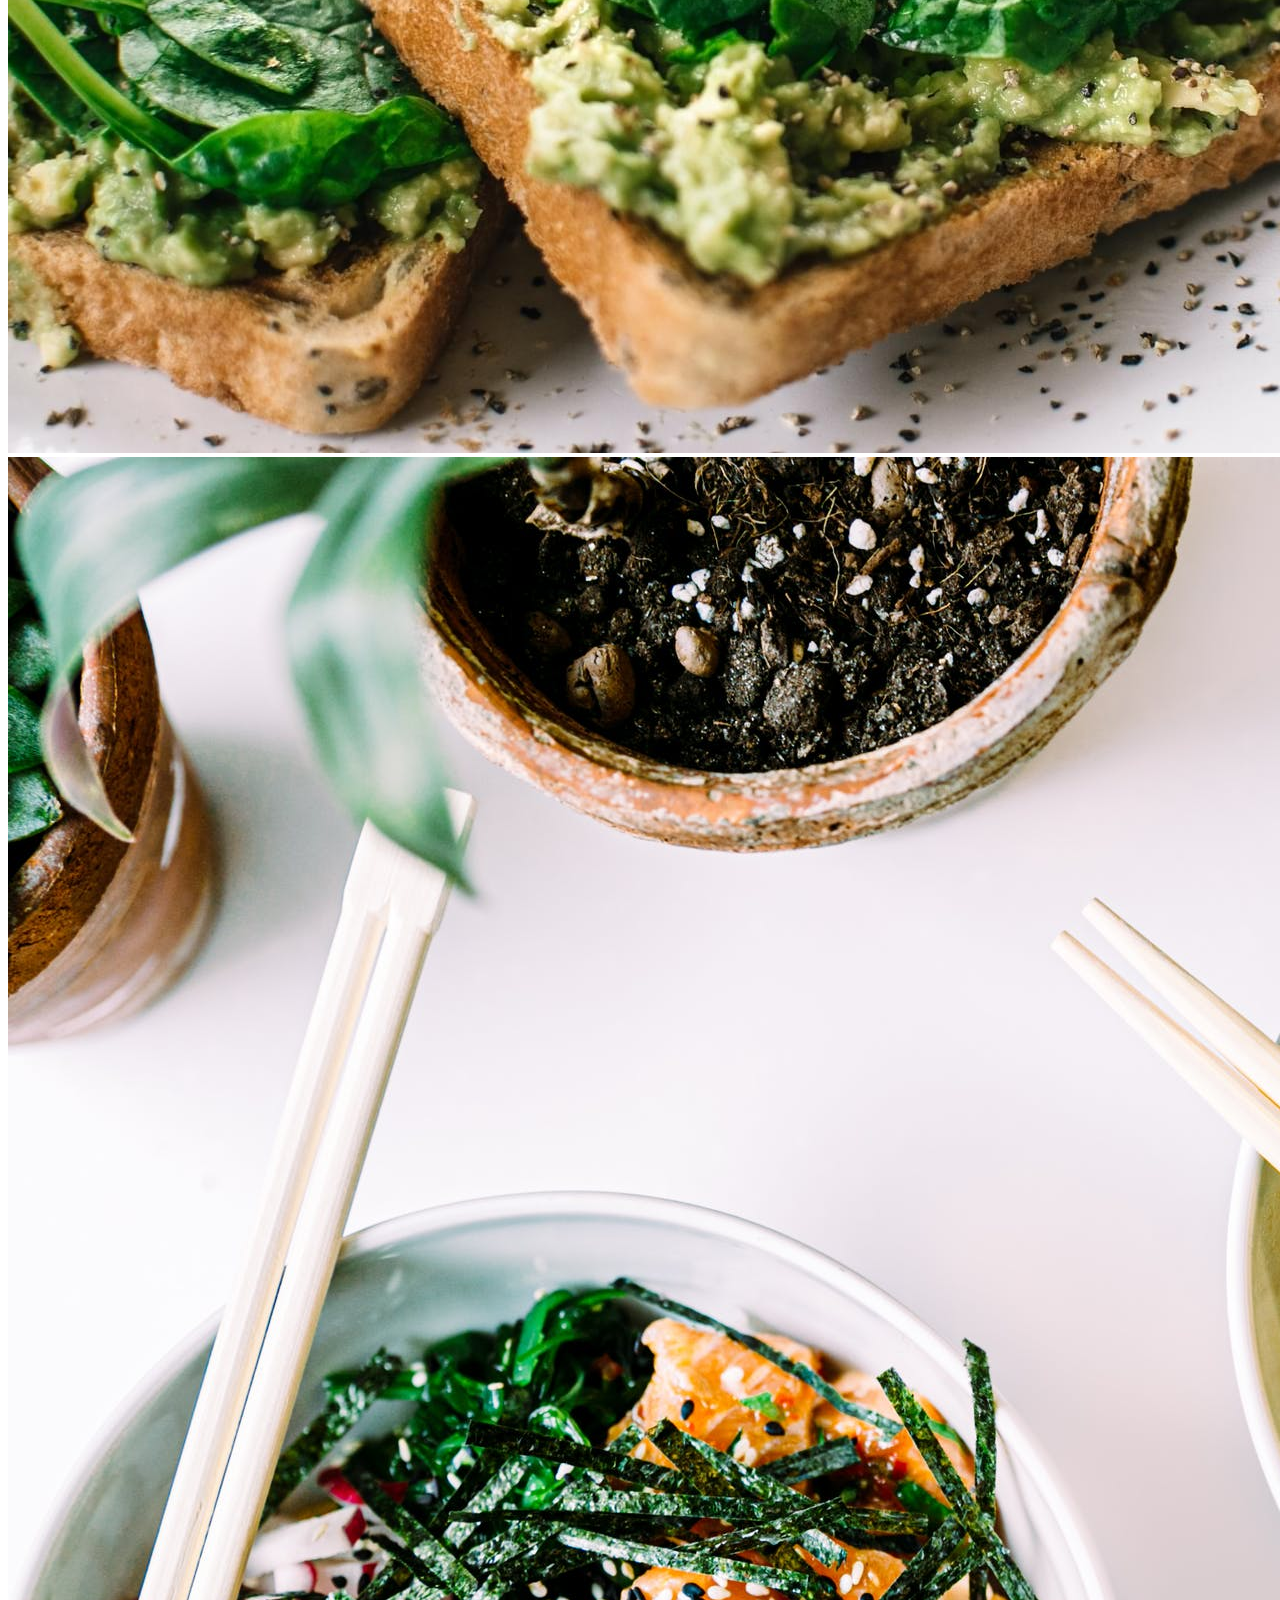
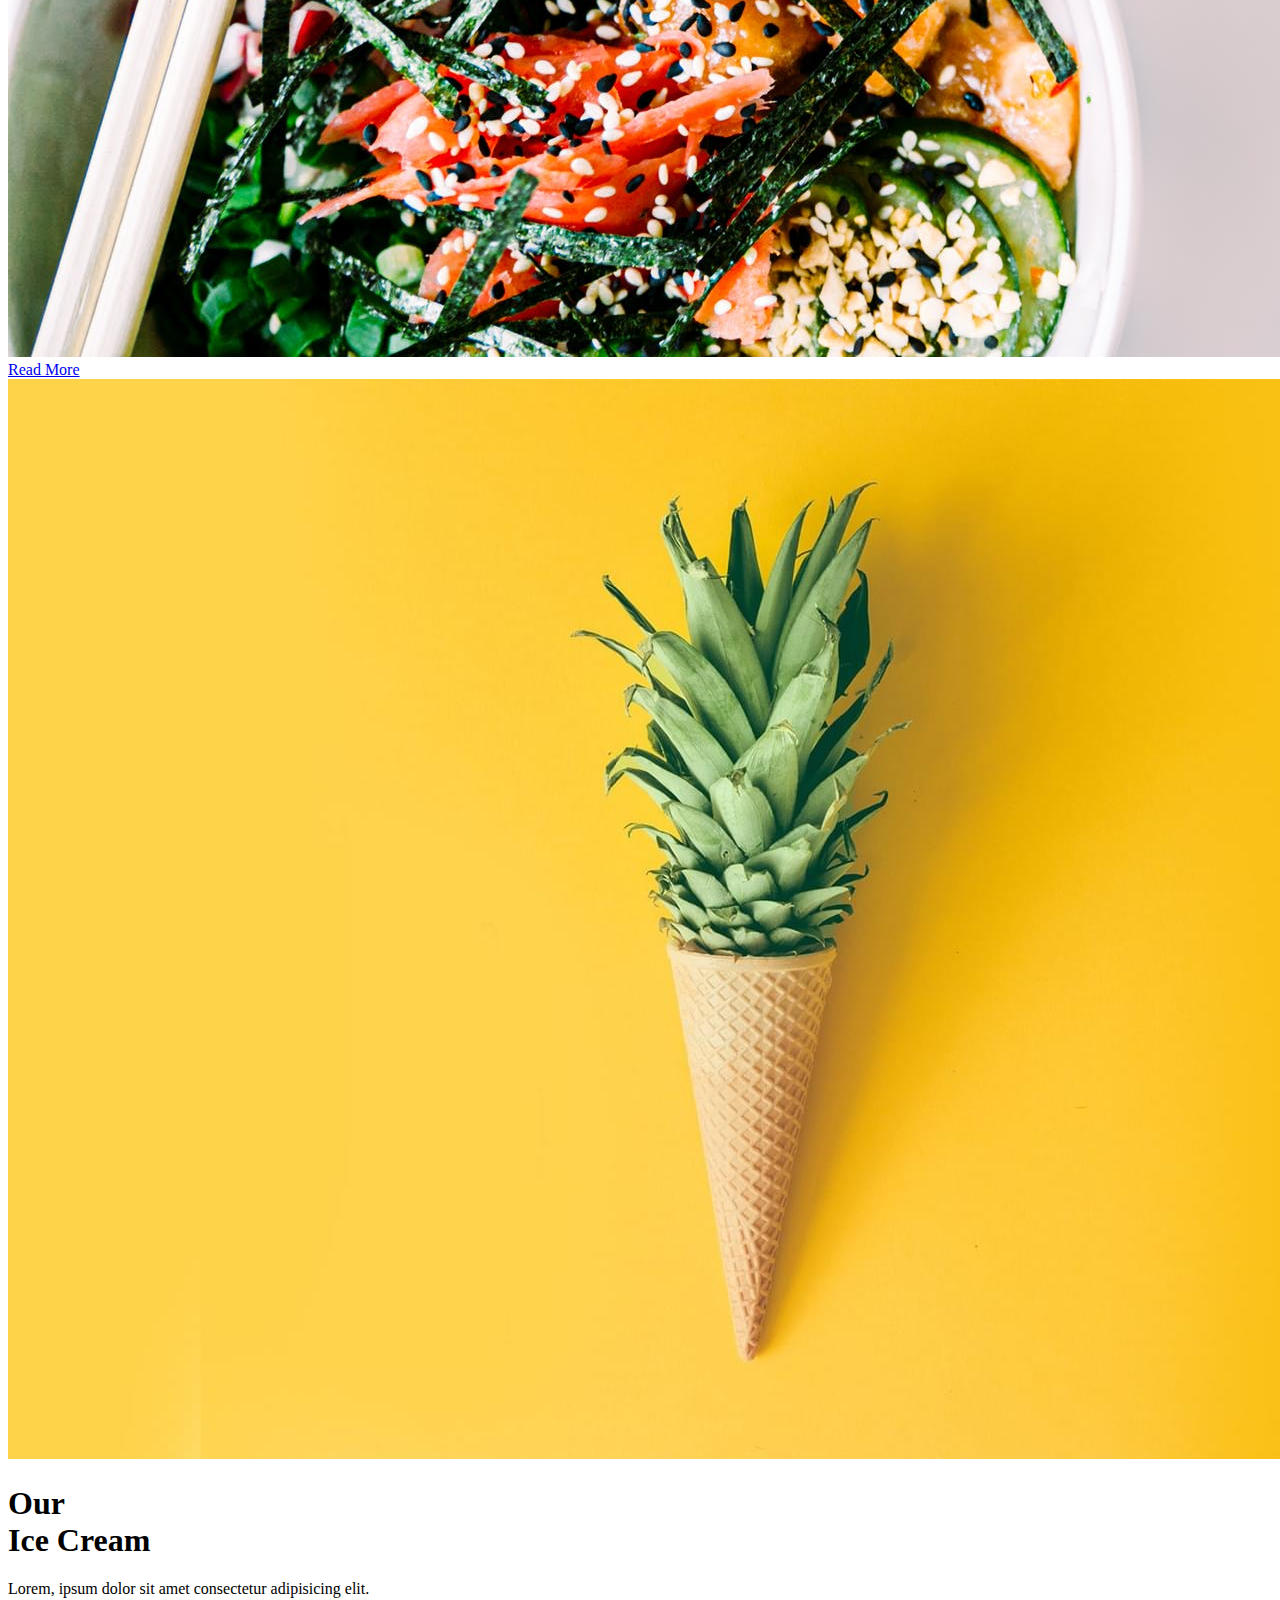
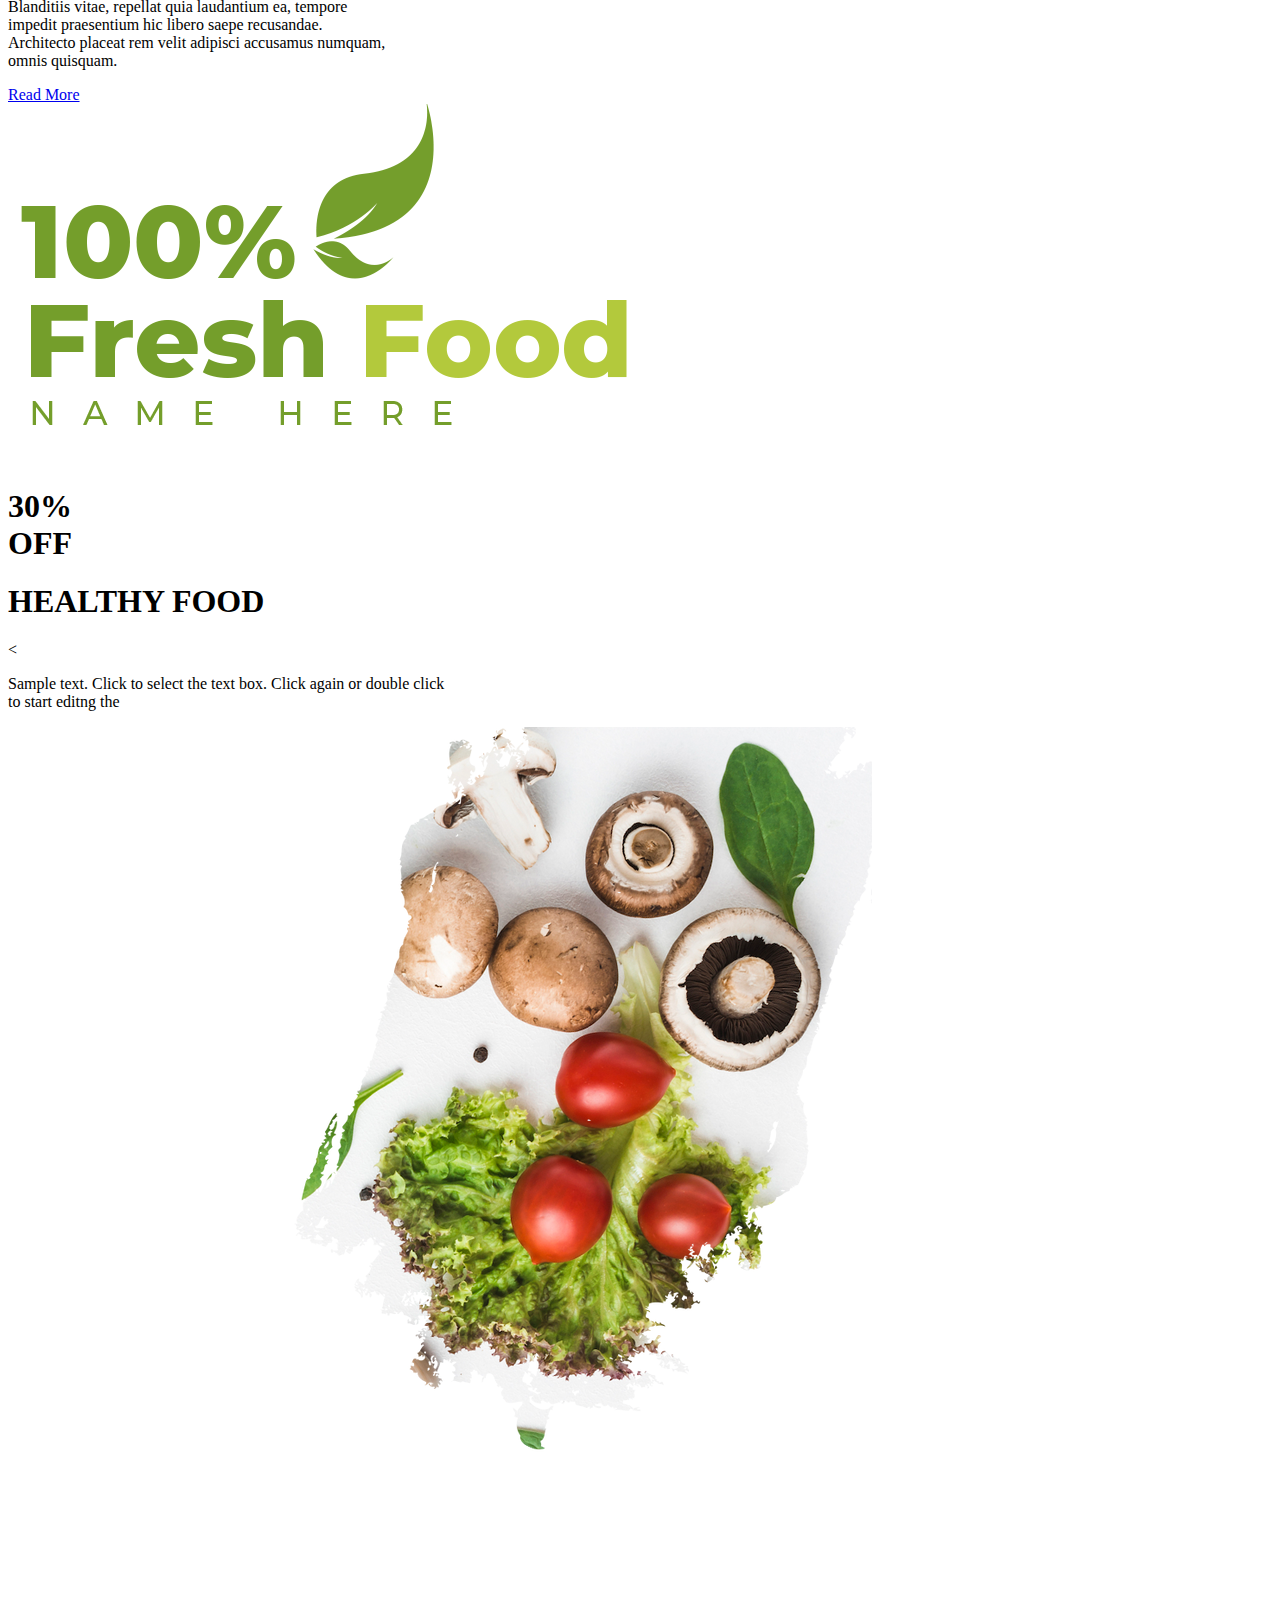
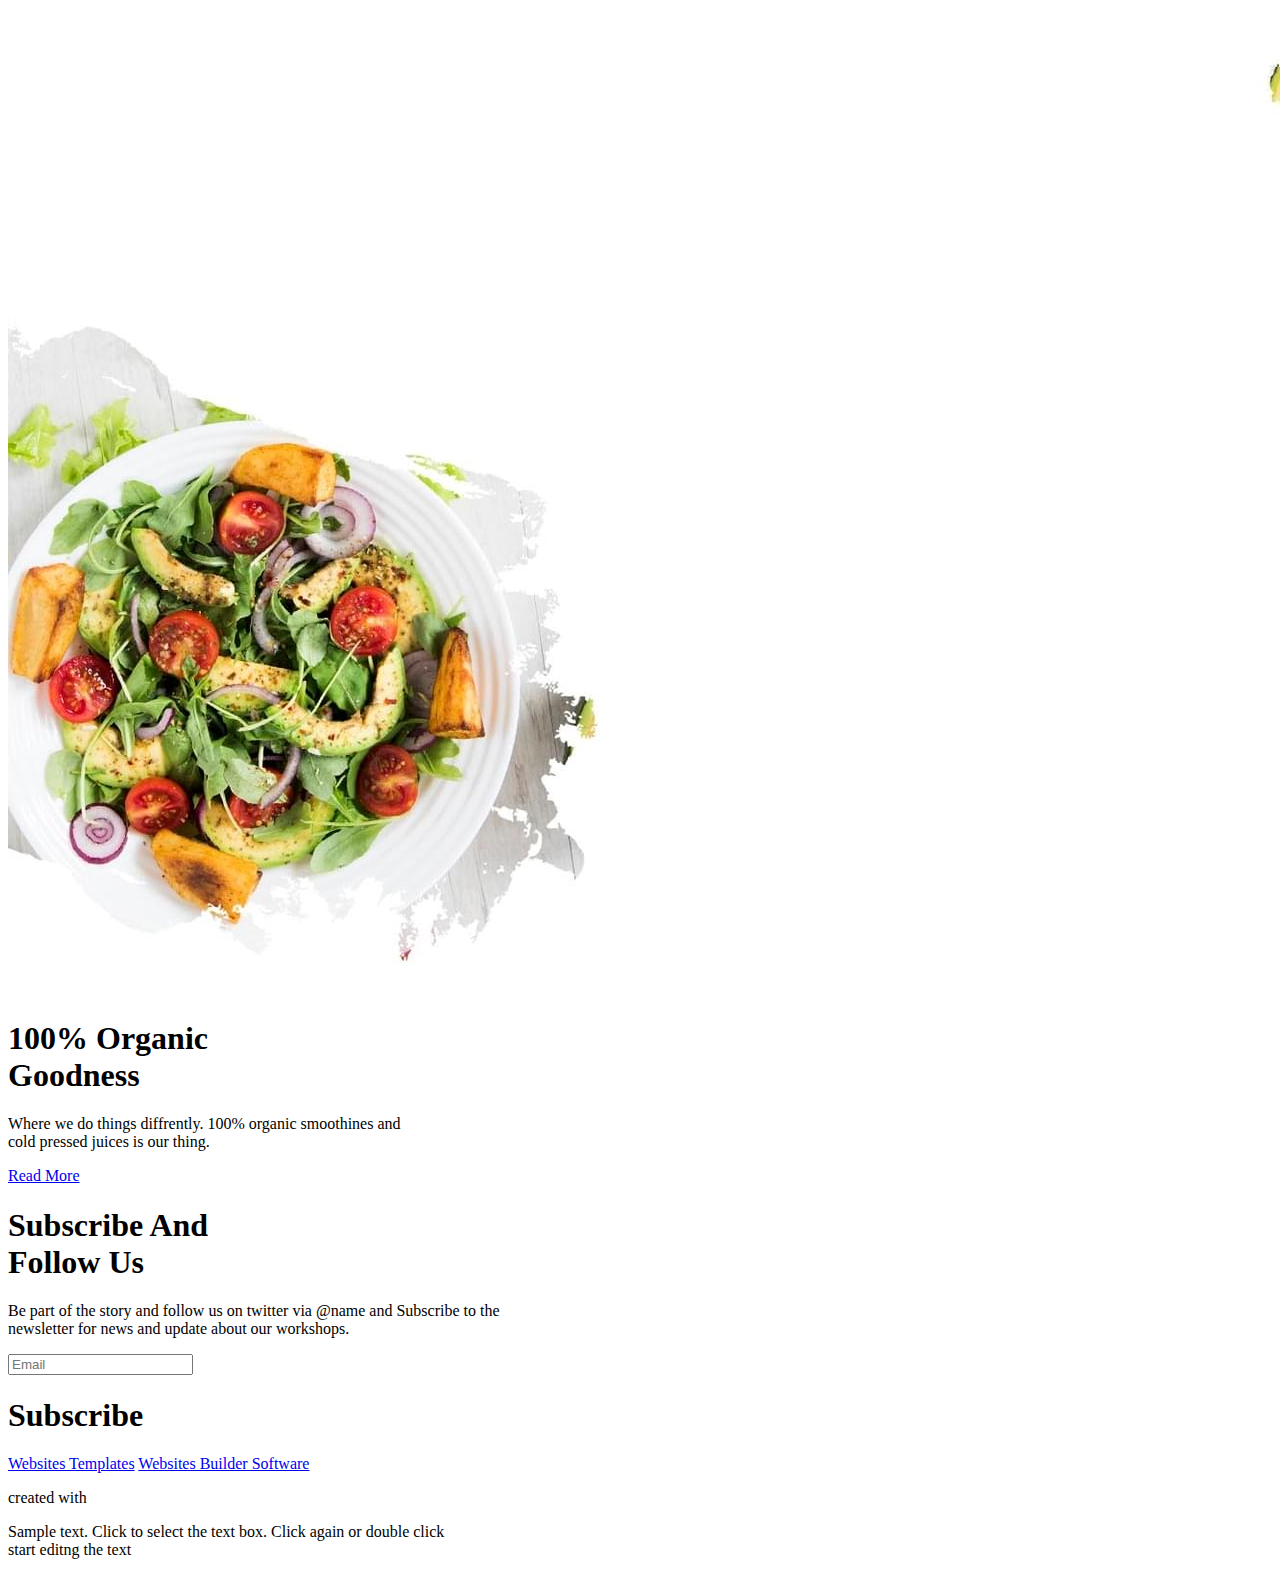
<file: rest/index.html>
<!DOCTYPE html>
<html lang="en">
<head>
    <meta 
    <link rel="stylesheet" href="./css/style.css">
    <title>Document</title>
</head>
<body>
    <header>

<div class="main">
<img src="./image/main.jpeg" class="pic1">
<img src="./image/logo-w.png" class="pic2">
<img src="./image/pc1.png" class="pic3">
<img src="./image/pc2.png" class="pic4">
<img src="./image/pc3.png" class="pic5">
<img src="./image/pc4.png" class="pic6">
<img src="./image/pc5.png" class="pic7">
<input type="search" class="but1" placeholder="Search">
<h1 class="head1">NATURAL FOOD</h1>
<p class="para1">Lorem, ipsum dolor sit amet consectetur adipisicing elit. Assum<br> eius eligendi! Minima perferendis blanditiis nobis itaque inventore<br>Lorem, ipsum dolor sit amet consectetur adipisicing elit. Assum<br> eius eligendi! Minima perferendis blanditiis nobis itaque inventore<br></p>
<a href="#" class="but2">Read More</a>
<a href="#" class="but3">View all recipes</a>

</div>

    </header>

    <section>
<div class="sec2">
    <img src="./image/3.png" class="pic8">
    <img src="./image/1.png" class="pic9">
<p class="para2">Ceaser Salad</p>
<p class="para3">Mexican Salad</p>
<h1 class="head2">$20</h1>
<h1 class="head3">$13</h1>
<p class="para4">Sample text. Click to select the text<br> box. Click again or double click<br> tostart editng the text</p>
<p class="para5">Sample text. Click to select the text<br> box. Click again or double click<br> tostart editng the text</p>
<img src="./image/4.png" class="pic10">
<p class="para6">Sample text. Click to select the text<br> box. Click again or double click<br> tostart editng the text</p>
<p class="para7">Greek Salad</p>
<p class="para8">Classic Salad</p>
<h1 class="head4">$45</h1>
<h1 class="head5">$24</h1>
<img src="./image/2.png" class="pic11">
<p class="para9">Sample text. Click to select the text<br> box. Click again or double click<br> tostart editng the text</p>

</div>

    </section>
    <section>
        <div class="sec3">
            <div class="box1"></div>
            <img src="./image/sec.jpeg" class="pic12">
            <h1 class="head6">Healthy<br>Evening</h1>
            <p class="para10">Lorem, ipsum dolor sit amet consectetur adipisicing elit.<br> Blanditiis vitae, repellat quia laudantium ea, tempore<br> impedit praesentium hic libero saepe recusandae.<br> Architecto placeat rem velit adipisci accusamus numquam, <br>omnis quisquam.</p>
            <a href="#" class="but4">Read More</a>
</div>
</section>        
<section>
    <div class="sec4">
        <h1 class="head7">Learn Cooking Online</h1>
        <p class="para11">Sample text. Click to select the text box. Click again or double click to start editng the<br></p> 
        <p class="para12">text</p>
<img src="./image/dish1.jpeg" class="pic13">
<img src="./image/dish2.jpeg" class="pic14">
<img src="./image/dish3.jpeg" class="pic15">
<a href="#" class="but5">Read More</a>
        
</div>
</section>
<section>
    <div class="sec5">
        <img src="./image/45min.jpg" class="pic16">
        <h1 class="head8">Our<br>Ice Cream</h1>
        <p class="para13">Lorem, ipsum dolor sit amet consectetur adipisicing elit.<br> Blanditiis vitae, repellat quia laudantium ea, tempore<br> impedit praesentium hic libero saepe recusandae.<br> Architecto placeat rem velit adipisci accusamus numquam, <br>omnis quisquam.</p>
        <a href="#" class="but6">Read More</a>

    </div>
</section>

<section>
    <div class="sec6">
<img src="./image/logo.png" class="pic17">
<div class="box2"></div>
<h1 class="head9">30%<br>OFF</h1>
<h1 class="head10">HEALTHY FOOD</h1><
<p class="para14">Sample text. Click to select the text box. Click again or double click <br>to start editng the<br></p> 
<img src="./image/potato.png" class="pic18">


    </div>
</section>
<section>
    <div class="sec7">
        <img src="./image/3351014.jpg" class="pic19">
        <h1 class="head11">100% Organic<br><span class="sp">Goodness</span></h1>
        <p class="para15">Where we do things diffrently. 100% organic smoothines and<br><span class="sp2"> cold pressed juices is our thing.</span></p> 
        <a href="#" class="but7">Read More</a>
    </div>
</section>
<section>
    <div class="sec8">
<h1 class="head12">Subscribe And<br><span class="sp3">Follow Us</span></h1>
<p class="para16">Be part of the story and follow us on twitter via @name and Subscribe to the<br><span class="sp4">newsletter for news and update about our workshops.</span></p>
<input type="email" placeholder="Email" class="email">
<div class="box3"></div>
<h1 class="head13">Subscribe</h1>

    </div>
</section>
<section>
    <div class="sec9">
<a href="#" class="button-last">Websites Templates</a>
<a href="#" class="button-second-last">Websites Builder Software</a>
<p class="para17">created with</p>
<p class="para18">Sample text. Click to select the text box. Click again or double click <br><span class="sp5"> start editng the text</span><br></p> 
    </div>
</section>


</body>
</html>
</file>
<file: resources/css/style.css>
*{
 margin: 0px;
 padding: opx;
 box-sizing: border-box;   
}
html{
    background-color:#fff;
    color: #555555;
    font-family:'Lato','Arial','sans-serif';
    font-weight:300;
    font-size:20px;
    text-rendering: optimizeLegibility;
    scroll-behavior: smooth;
}
header{
    background-image:linear-gradient(rgba(0,0,0,0.582),#000), url(../img/hero.jpg);
    background-size: cover;
    background-position: center;
    height:100vh;
}
h1{
margin:0;
color: #fff;
font-size: 200%;
font-weight: 300;
word-spacing:5px;
letter-spacing:5px;
text-transform: uppercase;
margin-bottom:20px;
}

.row{
    max-width:1140px;
    margin: 0 auto;
}

.hero-text-box{
    position: absolute;
    width:1140px;
    top:50%;
    left:50%;
    transform: translate(-50%, -50%);
}
.btn:link,
.btn:visited{
    display: inline-block;
    padding:10px 30px;
    font-weight:300;
    text-decoration: none;
    border-radius:20px;
}
.btn-hunger:link,
.btn-hunger:visited{
    background-color:#e67e22;
    border:1px solid #e67e22;
    color: #fff;
}
.btn-ghost:link,
.btn-ghost:visited{
    border: 1px solid #e67e22;
    color: #e67e22;
}
.btn:hover,
.btn:active{
    background-color: #e67e22;
}

.btn-hunger:hover,
.btn-hunger:active{
    border: 1px solid #e67e22;
}

.btn-ghost:hover,
.btn-ghost:active{
    border: 1px solid #e67e22;
    color: #fff;
}
.logo{
    height:100px;
    width: auto;
    float: left;
    margin-top: 20px;
}
.main-nav{
    float:right;
    list-style:none;
    margin-top:50px;

}
.main-nav li{
    display: inline-block;
    margin-left:40px;

}
.main-nav li a:link,
.main-nav li a:visited{
    color: #fff;
    padding:5px 0px;
    text-decoration:none;
    font-size:90%;
    border-bottom:2px solid transparent;
    transition: border-bottom 0.2s;
}
.main-nav li a:hover,
.main-nav li a:active{
    border-bottom: 2px solid #e67e22;
}
section{
    padding:80px 0px;
}
h2{
    font-size:180%;
    text-align: center;
    word-spacing:3px;
    font-weight:300;
    letter-spacing:1px;
    margin-bottom:30px;
}
h2::after{
    display: block;
    height:2px;
    background-color: #cf6d17;
    content:" ";
    width:100px;
    margin: 0 auto;
    margin-top:20px;
}
.long-copy{
    line-height:145%;
    width:70%;
    margin-left:15%;
}
h3{
    font-weight:300;
    text-transform: uppercase;
    font-size:110%;
    margin-bottom:15px;
}
.box{
padding:1px;
}
.boxp{
    font-size: 90%;
    line-height:145%;
}


.icon-big{
color: #cf6d17;
font-size:300%;
display: block;
margin-bottom:10px;
}
.meals-showcase{
    list-style: none;
    width:100%;
}
.meals-showcase li{
    display: block;
    float: left;
    width:25%;
}
.meal-photo{
    width:100%;

    margin:0;
    overflow: hidden;
    background-color: black;
}
.section-meals{
    padding:0;
}
.meal-photo img{
    width:100%;
    height:auto;
    transform:scale(1.15);
    transition:transform 0.5s, opacity 0.5s;
    opacity:0.7;
}

.meal-photo img:hover{
    transform: scale(1.03);
    opacity:1;
}

.steps-box:first-child{
    text-align: right;
    padding-right: 3px;
    margin-top:30px;
}
.steps-box:first-child{
    padding-left:3px;
    margin-top:70px;
}
.app-screen{
    width:40%;
}

.work-step{
    margin-bottom:50px;
}
.work-step div{
    color: #e67e22;
    font-size:150%;
    float: left;
    border:2px solid #e67e22;
    border-radius:50%;
    height:55px;
    width:55px;
    text-align:center;
    padding:5px;
    margin-right:25px;

}
.btn-app img{
    height:50px;
    width: auto;
    margin-right:10px;
}
.work-step:last-of-type{
    margin-bottom: 80px;
}
.clearfix::after{
    content:'.';
    display: block;
    height:0;
    visibility: hidden;
}
.box img{
width:100%;
height: auto;
}
.city-feature{
    margin-bottom:10px;
}
.icon-small{
    display: inline-block;
    width:30px;
    color: #e67e22;
    font-size:120%;
    margin-right:10px;
}
a:link,
a:visited{
    color: #e67e22;
    text-decoration: none;
    padding-bottom:1px;
    border-bottom: 1px solid #e67e22;
    transition: border-bottom 0.2s,0.2s;
}
a:hover,
a:active{
    color: #555555;
    border-bottom:1px solid transparent;
}
.section-testimonials{
    background-image:linear-gradient(rgba(0,0,0,0.582),#000),url(../img/back-customers.jpg);
    background-size: cover;
    background-attachment: fixed;
    color: #ffffff;
}
blockquote{
    padding:2%;
    font-style: italic;
    line-height:145%;
    position: relative;
    margin-top:20px;
}
blockquote::before{
    content: "\201C";
    font-size:400%;
    display: block;
    position: absolute;
    top:-3px;
    left:-3px;
}
cite img{
    border-radius:50%;
    margin-right: 10px;
    height:50px;
    vertical-align: middle;
    margin-top: 20px;
}
.section-plans{
    background-color:#ece6e6;
}
.plan-box{
    background-color: #ffffff;
    border-radius:5px;
    width:90%;
    margin-left:5%;
    box-shadow:0 2px 2px #b9b8b8;

}
.plan-box div{
    padding:15px;
    border-bottom:1px solid #e8e8e8;

}
.plan-price{
    font-size:300%;
    margin-bottom:10px;
    font-weight:100;
    color: #e67e22;
}
.plan-price span{
    font-size:30%;
    font-weight:300;
}
.plan-price meal{
    font-size: 80%;

}
.plan-box ul{
    list-style: none;
}
.plan-box ul li{
    padding:5px 0;
}

.plan-box div:last-child{
    text-align: center;
    border:0;
}
.plan-box div:first-child{
    background-color:#f3efef;
    border-top-left-radius:5px;
    border-top-right-radius:5px;
}
.contact-form{
    width:60%;
    margin:0 20% 0 20%;
}
input[type=text],
input[type=email],
select,
textarea{
    width:100%;
    padding:7px;
    border-radius:3px;
    border:1px solid #e67e22;
}
textarea{
    height:100px;
}
input[type=checkbox]{
    margin:10px 5px 10px 0;
}
*:focus{
    outline:none;
}
footer{
    background-color: #333333;
    padding:50px;

}
.footer-nav{
list-style:none;
float: left;
}

.social-links{
    list-style:none;
    float: right;
}
.footer-nav li,
.social-links li{
    display:inline-block;
    margin-right:20px;
}
.footer-nav li:last-child{
    margin-left: 0;
}
.footer-nav li a:link,
.footer-nav li a:visited,
.social-links li a:link,
.social-links li a:visited{
    text-decoration: none;
    border:0;
    color:#555555;
    transition:color 0.2s;

}
.footer-nav li a:hover,
.footer-nav li a:active{
    color:#f3efef;
}
footer p{
    color:#f3efef;
    text-align:center;
    font-size:90%;
    margin-top: 30px;
}

.social-links li a:link,
.social-links li a:visited{
    font-size:180%;
}
.ion-social-facebook:hover{
    color: #3b5998;
}




.ion-social-twitter:hover{
    color: #00aced;
}

.ion-social-googleplus:hover{
    color: #dd4b39;
}

.ion-social-instagram:hover{
    color: #517fa4;
}
.navbar{
    position:fixed;
    background-color:gray;
    opacity:0.7;
    margin-top:20px;
    width:100%;
    margin-left:90px;
    padding:0 20px 20px 20px;
    z-index:100;
}
</file>
<file: resources/css/quries.css>
@media(max-width:1200px){
    .hero-text-box{
        width:100%;
        padding:0 2%;
    }
    .row{
        padding:0 2%;
    }
}
@media(max-width:1024px){
    body{
        font-size:18px;
    }
    section{
        padding:60px 0;

    }
    .long-copy{
        width:80%;
        margin-left:10%;
    }
    .steps-box{
        margin-top:10px;
    }
    .steps-box:last-child{
margin-top:10px;
    }
    .work-steps{
        margin-bottom:40px;
    }
    .work-steps:last-child{
        margin-bottom:60px;
    }
    .app-screen{
        width:50%;
    }
    .icon-small{
        width:20px;
    }
    .city-feature{
        font-size:90%;
    }
    .plan-box{
        width:100%;
        margin-left:0%;
    }
    .plan-price{
        font-size:250%;
    }
    .contact-form{
        width:80%;
    }
}

@media(max-width:767px){
    body{
        font-size:16px;
    }
    section{
        padding:30px 0;
    }
.row,
.hero-text-box{
    padding:0 4% ;
}
.col{
    width:100%;
    margin:0 0 4% 0;
}
.main-nav{
    display: none;

}
h1{
    font-size:180%;

}
h2{
    font-size:150%;
}
.long-copy{
width:100%;
margin-left:0%;
}
.work-steps div{
    height:40px;
    width:40px;
    margin-right:15px;
    padding:4px;
    font-size:120%;
}
.work-steps{
    margin-bottom:20px;
}
.work-steps:last-of-type{
    margin-bottom:20px;
}
.steps-box:first-child{
    text-align: center;
}
.app-screen{
    width:40%;
}
    }



    @media(max-width:480px){
        section{
            padding:25px 0;
       }
.contact-form{
    width:100%;
}

  }
</file>
<file: vendors/css/grid.css>
/*  SECTIONS  ============================================================================= */

.section {
  clear: both;
  padding: 0px;
  margin: 0px;
}

/*  GROUPING  ============================================================================= */

.row {
  zoom: 1; /* For IE 6/7 (trigger hasLayout) */
}

.row:before,
.row:after {
  content: "";
  display: table;
}
.row:after {
  clear: both;
}

/*  GRID COLUMN SETUP   ==================================================================== */

.col {
  display: block;
  float: left;
  margin: 1% 0 1% 1.6%;
}

.col:first-child {
  margin-left: 0;
} /* all browsers except IE6 and lower */

/*  REMOVE MARGINS AS ALL GO FULL WIDTH AT 480 PIXELS */

@media only screen and (max-width: 480px) {
  .col {
    /*margin: 1% 0 1% 0%;*/
    margin: 0;
  }
}

/*  GRID OF TWO   ============================================================================= */

.span-2-of-2 {
  width: 100%;
}

.span-1-of-2 {
  width: 49.2%;
}

/*  GO FULL WIDTH AT LESS THAN 480 PIXELS */

@media only screen and (max-width: 480px) {
  .span-2-of-2 {
    width: 100%;
  }
  .span-1-of-2 {
    width: 100%;
  }
}

/*  GRID OF THREE   ============================================================================= */

.span-3-of-3 {
  width: 100%;
}

.span-2-of-3 {
  width: 66.13%;
}

.span-1-of-3 {
  width: 32.26%;
}

/*  GO FULL WIDTH AT LESS THAN 480 PIXELS */

@media only screen and (max-width: 480px) {
  .span-3-of-3 {
    width: 100%;
  }
  .span-2-of-3 {
    width: 100%;
  }
  .span-1-of-3 {
    width: 100%;
  }
}

/*  GRID OF FOUR   ============================================================================= */

.span-4-of-4 {
  width: 100%;
}

.span-3-of-4 {
  width: 74.6%;
}

.span-2-of-4 {
  width: 49.2%;
}

.span-1-of-4 {
  width: 23.8%;
}

/*  GO FULL WIDTH AT LESS THAN 480 PIXELS */

@media only screen and (max-width: 480px) {
  .span-4-of-4 {
    width: 100%;
  }
  .span-3-of-4 {
    width: 100%;
  }
  .span-2-of-4 {
    width: 100%;
  }
  .span-1-of-4 {
    width: 100%;
  }
}

/*  GRID OF FIVE   ============================================================================= */

.span-5-of-5 {
  width: 100%;
}

.span-4-of-5 {
  width: 79.68%;
}

.span-3-of-5 {
  width: 59.36%;
}

.span-2-of-5 {
  width: 39.04%;
}

.span-1-of-5 {
  width: 18.72%;
}

/*  GO FULL WIDTH AT LESS THAN 480 PIXELS */

@media only screen and (max-width: 480px) {
  .span-5-of-5 {
    width: 100%;
  }
  .span-4-of-5 {
    width: 100%;
  }
  .span-3-of-5 {
    width: 100%;
  }
  .span-2-of-5 {
    width: 100%;
  }
  .span-1-of-5 {
    width: 100%;
  }
}

/*  GRID OF SIX   ============================================================================= */

.span-6-of-6 {
  width: 100%;
}

.span-5-of-6 {
  width: 83.06%;
}

.span-4-of-6 {
  width: 66.13%;
}

.span-3-of-6 {
  width: 49.2%;
}

.span-2-of-6 {
  width: 32.26%;
}

.span-1-of-6 {
  width: 15.33%;
}

/*  GO FULL WIDTH AT LESS THAN 480 PIXELS */

@media only screen and (max-width: 480px) {
  .span-6-of-6 {
    width: 100%;
  }
  .span-5-of-6 {
    width: 100%;
  }
  .span-4-of-6 {
    width: 100%;
  }
  .span-3-of-6 {
    width: 100%;
  }
  .span-2-of-6 {
    width: 100%;
  }
  .span-1-of-6 {
    width: 100%;
  }
}

/*  GRID OF SEVEN   ============================================================================= */

.span-7-of-7 {
  width: 100%;
}

.span-6-of-7 {
  width: 85.48%;
}

.span-5-of-7 {
  width: 70.97%;
}

.span-4-of-7 {
  width: 56.45%;
}

.span-3-of-7 {
  width: 41.94%;
}

.span-2-of-7 {
  width: 27.42%;
}

.span-1-of-7 {
  width: 12.91%;
}

/*  GO FULL WIDTH AT LESS THAN 480 PIXELS */

@media only screen and (max-width: 480px) {
  .span-7-of-7 {
    width: 100%;
  }
  .span-6-of-7 {
    width: 100%;
  }
  .span-5-of-7 {
    width: 100%;
  }
  .span-4-of-7 {
    width: 100%;
  }
  .span-3-of-7 {
    width: 100%;
  }
  .span-2-of-7 {
    width: 100%;
  }
  .span-1-of-7 {
    width: 100%;
  }
}

/*  GRID OF EIGHT   ============================================================================= */

.span-8-of-8 {
  width: 100%;
}

.span-7-of-8 {
  width: 87.3%;
}

.span-6-of-8 {
  width: 74.6%;
}

.span-5-of-8 {
  width: 61.9%;
}

.span-4-of-8 {
  width: 49.2%;
}

.span-3-of-8 {
  width: 36.5%;
}

.span-2-of-8 {
  width: 23.8%;
}

.span-1-of-8 {
  width: 11.1%;
}

/*  GO FULL WIDTH AT LESS THAN 480 PIXELS */

@media only screen and (max-width: 480px) {
  .span-8-of-8 {
    width: 100%;
  }
  .span-7-of-8 {
    width: 100%;
  }
  .span-6-of-8 {
    width: 100%;
  }
  .span-5-of-8 {
    width: 100%;
  }
  .span-4-of-8 {
    width: 100%;
  }
  .span-3-of-8 {
    width: 100%;
  }
  .span-2-of-8 {
    width: 100%;
  }
  .span-1-of-8 {
    width: 100%;
  }
}

/*  GRID OF NINE   ============================================================================= */

.span-9-of-9 {
  width: 100%;
}

.span-8-of-9 {
  width: 88.71%;
}

.span-7-of-9 {
  width: 77.42%;
}

.span-6-of-9 {
  width: 66.13%;
}

.span-5-of-9 {
  width: 54.84%;
}

.span-4-of-9 {
  width: 43.55%;
}

.span-3-of-9 {
  width: 32.26%;
}

.span-2-of-9 {
  width: 20.97%;
}

.span-1-of-9 {
  width: 9.68%;
}

/*  GO FULL WIDTH AT LESS THAN 480 PIXELS */

@media only screen and (max-width: 480px) {
  .span-9-of-9 {
    width: 100%;
  }
  .span-8-of-9 {
    width: 100%;
  }
  .span-7-of-9 {
    width: 100%;
  }
  .span-6-of-9 {
    width: 100%;
  }
  .span-5-of-9 {
    width: 100%;
  }
  .span-4-of-9 {
    width: 100%;
  }
  .span-3-of-9 {
    width: 100%;
  }
  .span-2-of-9 {
    width: 100%;
  }
  .span-1-of-9 {
    width: 100%;
  }
}

/*  GRID OF TEN   ============================================================================= */

.span-10-of-10 {
  width: 100%;
}

.span-9-of-10 {
  width: 89.84%;
}

.span-8-of-10 {
  width: 79.68%;
}

.span-7-of-10 {
  width: 69.52%;
}

.span-6-of-10 {
  width: 59.36%;
}

.span-5-of-10 {
  width: 49.2%;
}

.span-4-of-10 {
  width: 39.04%;
}

.span-3-of-10 {
  width: 28.88%;
}

.span-2-of-10 {
  width: 18.72%;
}

.span-1-of-10 {
  width: 8.56%;
}

/*  GO FULL WIDTH AT LESS THAN 480 PIXELS */

@media only screen and (max-width: 480px) {
  .span-10-of-10 {
    width: 100%;
  }
  .span-9-of-10 {
    width: 100%;
  }
  .span-8-of-10 {
    width: 100%;
  }
  .span-7-of-10 {
    width: 100%;
  }
  .span-6-of-10 {
    width: 100%;
  }
  .span-5-of-10 {
    width: 100%;
  }
  .span-4-of-10 {
    width: 100%;
  }
  .span-3-of-10 {
    width: 100%;
  }
  .span-2-of-10 {
    width: 100%;
  }
  .span-1-of-10 {
    width: 100%;
  }
}

/*  GRID OF ELEVEN   ============================================================================= */

.span-11-of-11 {
  width: 100%;
}

.span-10-of-11 {
  width: 90.76%;
}

.span-9-of-11 {
  width: 81.52%;
}

.span-8-of-11 {
  width: 72.29%;
}

.span-7-of-11 {
  width: 63.05%;
}

.span-6-of-11 {
  width: 53.81%;
}

.span-5-of-11 {
  width: 44.58%;
}

.span-4-of-11 {
  width: 35.34%;
}

.span-3-of-11 {
  width: 26.1%;
}

.span-2-of-11 {
  width: 16.87%;
}

.span-1-of-11 {
  width: 7.63%;
}

/*  GO FULL WIDTH AT LESS THAN 480 PIXELS */

@media only screen and (max-width: 480px) {
  .span-11-of-11 {
    width: 100%;
  }
  .span-10-of-11 {
    width: 100%;
  }
  .span-9-of-11 {
    width: 100%;
  }
  .span-8-of-11 {
    width: 100%;
  }
  .span-7-of-11 {
    width: 100%;
  }
  .span-6-of-11 {
    width: 100%;
  }
  .span-5-of-11 {
    width: 100%;
  }
  .span-4-of-11 {
    width: 100%;
  }
  .span-3-of-11 {
    width: 100%;
  }
  .span-2-of-11 {
    width: 100%;
  }
  .span-1-of-11 {
    width: 100%;
  }
}

/*  GRID OF TWELVE   ============================================================================= */

.span-12-of-12 {
  width: 100%;
}

.span-11-of-12 {
  width: 91.53%;
}

.span-10-of-12 {
  width: 83.06%;
}

.span-9-of-12 {
  width: 74.6%;
}

.span-8-of-12 {
  width: 66.13%;
}

.span-7-of-12 {
  width: 57.66%;
}

.span-6-of-12 {
  width: 49.2%;
}

.span-5-of-12 {
  width: 40.73%;
}

.span-4-of-12 {
  width: 32.26%;
}

.span-3-of-12 {
  width: 23.8%;
}

.span-2-of-12 {
  width: 15.33%;
}

.span-1-of-12 {
  width: 6.86%;
}

/*  GO FULL WIDTH AT LESS THAN 480 PIXELS */

@media only screen and (max-width: 480px) {
  .span-12-of-12 {
    width: 100%;
  }
  .span-11-of-12 {
    width: 100%;
  }
  .span-10-of-12 {
    width: 100%;
  }
  .span-9-of-12 {
    width: 100%;
  }
  .span-8-of-12 {
    width: 100%;
  }
  .span-7-of-12 {
    width: 100%;
  }
  .span-6-of-12 {
    width: 100%;
  }
  .span-5-of-12 {
    width: 100%;
  }
  .span-4-of-12 {
    width: 100%;
  }
  .span-3-of-12 {
    width: 100%;
  }
  .span-2-of-12 {
    width: 100%;
  }
  .span-1-of-12 {
    width: 100%;
  }
}
</file>
<file: rest/css/style.css>
.main{
position: relative;
width:100%;
height:750px;
background-color:gainsboro;

}
.pic1{
    position: absolute;
    width:100%;
    height:700px;
    top:50px;
    background-size: cover;
    background-repeat: no-repeat;
}
.pic2{
    position: absolute;
    width:10%;
    height:50px;
    top:0px;
}

.pic3{
    position: absolute;
    width:30px;
    height:30px;
    left:500px;
    top:10px;
}

.pic4{
    position: absolute;
    width:30px;
    height:30px;
    left:550px;
    top:10px;
}

.pic5{
    position: absolute;
    width:30px;
    height:30px;
    left:600px;
    top:10px;
}

.pic6{
    position: absolute;
    width:30px;
    height:30px;
    left:650px;
    top:10px;
}

.pic7{
    position: absolute;
    width:30px;
    height:30px;
    left:700px;
    top:10px;
}
.but1{
    position: absolute;
    left:100px;
    top:100px;
    border:2px solid white;
    background-color:transparent;
}
.head1{
    position: absolute;
    left:500px;
    font-size:50px;
    top:50%;
    left:50%;
    transform: translate(-50%,-50%);
    color: white;
}
.para1{
    position: absolute;
    left:400px;
    top:450px;
    font-size:20px;
    color:white;
}

.but2{
    position: absolute;
    left:450px;
    top:600px;
    border-radius:10px;
    background-color:green;
    color:white;
    padding-left:30px;
    padding-top:5px;
    width:12%;
    font-size:20px;
    box-sizing:border-box;
    height:30px;
}

.but3{
    position: absolute;
    left:750px;
    top:600px;
    font-size:20px;
    border-radius:10px;
    background-color:white;
    color:black;
    padding-left:15px;
    padding-top:5px;
    width:12%;
    box-sizing:border-box;
    height:30px;
}
.sec2{
    position: relative;
    width:100%;
    height:650px;
    background-color:white;

}
.pic8{
    position: absolute;
    width:13%;
    height:150px;
    left:100px;
    top:100px;
}
.pic9{
    position: absolute;
    width:13%;
    height:150px;
    left:100px;
    top:400px;
}
.para2{
    position: absolute;
    left:300px;
    top:50px;
    font-size:30px;
}

.para3{
    position: absolute;
    left:300px;
    top:370px;
    font-size:30px;
}       
.head2{
    position: absolute;
    left:300px;
    top:100px;
    font-size:30px;
}

.head3{
    position: absolute;
    left:300px;
    top:420px;
    font-size:30px;
}

.para4{
    position: absolute;
    left:300px;
    top:150px;
    font-size:20px;
}       

.para5{
    position: absolute;
    left:300px;
    top:470px;
    font-size:20px;
}       
.pic10{
    position: absolute;
    width:13%;
    height:150px;
    left:700px;
    top:100px;
}

.para6{
    position: absolute;
    left:900px;
    top:150px;
    font-size:20px;
}       



.para7{
    position: absolute;
    left:900px;
    top:50px;
    font-size:30px;
}

.para8{
    position: absolute;
    left:900px;
    top:370px;
    font-size:30px;
}       
.head4{
    position: absolute;
    left:900px;
    top:100px;
    font-size:30px;
}

.head5{
    position: absolute;
    left:900px;
    top:420px;
    font-size:30px;
}



.pic11{
    position: absolute;
    width:13%;
    height:150px;
    left:700px;
    top:400px;
}

.para9{
    position: absolute;
    left:900px;
    top:470px;
    font-size:20px;
}       

.sec3{
    position: relative;
    width:100%;
    height:650px;
    background-color:white;

}
.pic12{
    position: absolute;
    width:50%;
    left:50%;
    height:650px;
    background-repeat: no-repeat;
    background-size: cover;
}
.box1{
    position: absolute;
    width:50%;
    height:650px;
    background-color:rgba(255, 153, 0, 0.5);
}
.head6{
    position: absolute;
    font-size:60px;
    color: white;
    top:100px;
    left:100px;
}
.para10{
    position: absolute;
    left:100px;
    top:300px;
    color: white;
    font-size:20px;
}
.but4{
    position: absolute;
    left:100px;
    top:500px;
    font-size:20px;
    border-radius:10px;
    background-color:green;
    color:white;
    padding-left:30px;
    padding-top:10px;
    width:12%;
    box-sizing:border-box;
    height:40px;
    -webkit-border-radius:;
    -moz-border-radius:;
    -ms-border-radius:;
    -o-border-radius:;
}
.sec4{
    position: relative;
    width:100%;
    height:750px;
    background-color:white;

}

.head7{
    position: absolute;
    font-size:60px;
    top:100px;
    left:400px;
}
.para11{
    position: absolute;
    left:350px;
    top:200px;
    font-size:20px;
}

.para12{
    position: absolute;
    left:700px;
    top:230px;
    font-size:20px;
}
.pic13{
    position: absolute;
    width:20%;
    height:300px;
    left:200px;
    top:330px;
    border-radius:20px;px;
}

.pic14{
    position: absolute;
    width:20%;
    height:300px;
    left:550px;
    top:330px;
    border-radius:20px;px;
}
.pic15{
    position: absolute;
    width:20%;
    height:300px;
    left:900px;
    top:330px;
    border-radius:20px;px;
}

.but5{
    position: absolute;
    left:600px;
    top:670px;
    font-size:20px;
    border-radius:20px;
    background-color:green;
    color:white;
    padding-left:30px;
    padding-top:10px;
    width:12%;
    box-sizing:border-box;
    height:40px;
    -webkit-border-radius:20px;
    -moz-border-radius:20px;
    -ms-border-radius:20px;
    -o-border-radius:20px;
}

.sec5{
    position: relative;
    width:100%;
    height:650px;
    background-color:white;
}

.pic16{
    position: absolute;
    width:100%;
    height:650px;
    background-size: cover;
    background-repeat: no-repeat;
}

.head8{
    position: absolute;
    font-size:60px;
    color: white;
    top:100px;
    left:100px;
}
.para13{
    position: absolute;
    left:100px;
    top:300px;
    color: white;
    font-size:20px;
}
.but6{
    position: absolute;
    left:100px;
    top:500px;
    font-size:20px;
    border-radius:10px;
    background-color:green;
    color:white;
    padding-left:30px;
    padding-top:10px;
    width:12%;
    box-sizing:border-box;
    height:40px;
    -webkit-border-radius:;
    -moz-border-radius:;
    -ms-border-radius:;
    -o-border-radius:;
}
.sec6{
    position: relative;
    width:100%;
    height:500px;
    background-color:white;
}

.pic17{
    position: absolute;
    width:20%;
    height:100px;
    left:100px;
    top:50px;
    background-size: cover;
    background-repeat: no-repeat;
}
.box2{
    position: absolute;
    left:100px;
    top:200px;
    width:150px;
    height:150px;
    border-radius:80px;
    background-color: green;
}

.head9{
    position: absolute;
    font-size:50px;
    color: white;
    top:170px;
    left:130px;
}

.head10{
    position: absolute;
    font-size:30px;
    top:350px;
    left:100px;
}
.para14{
    position: absolute;
    left:100px;
    top:400px;
    font-size:20px;
}

.pic18{
    position: absolute;
    width:50%;
    height:500px;
    left:660px;
    background-size: cover;
    background-repeat: no-repeat;
}


.sec7{
    position: relative;
    width:100%;
    height:500px;
    background-color:white;
}

.pic19{
    position: absolute;
    width:100%;
    height:500px;
    
}
.head11{
    position: absolute;
    font-size:60px;
    top:50px;
    left:450px;
}
.sp{
    left:70px;
    font-size:60px;
    position: absolute;
    top:70px;
}
.para15{
    position: absolute;
    left:400px;
    top:230px;
    font-size:20px;
}
.sp2{
    left:100px;
    font-size:20px;
    position: absolute;
    top:30px;
}


.but7{
    position: absolute;
    left:600px;
    top:400px;
    font-size:20px;
    border-radius:20px;
    background-color:green;
    color:white;
    padding-left:30px;
    padding-top:10px;
    width:12%;
    box-sizing:border-box;
    height:40px;
    -webkit-border-radius:20px;
    -moz-border-radius:20px;
    -ms-border-radius:20px;
    -o-border-radius:20px;
}


.sec8{
    position: relative;
    width:100%;
    height:500px;
    background-color:rgb(243, 177, 53);
}

.head12{
    position: absolute;
    font-size:60px;
    top:50px;
    left:450px;
    color: white;
}
.sp3{
    position: absolute;
    left:50px;
    top:50px;
}
.para16{
    position: absolute;
    left:350px;
    top:220px;
    font-size:20px;
    color: white;
}

.sp4{
    position: absolute;
    left:80px;
    top:30px;
}
.email{
    position: absolute;
    left: 370px;
    top:320px;
    border:2px solid green;
    border-radius:20px;
    width:40%;
    height:30px;
    padding-left:10px;
}

.box3{
    position: absolute;
    left: 370px;
    top:390px;
    background-color: green;
    border:2px solid green;
    border-radius:20px;
    width:40%;
    height:30px;
    padding-left:10px;
}
.head13{
    position: absolute;
    font-size:30px;
    top:365px;
    left:560px;
    color: white;
}

.sec9{
    position: relative;
    width:100%;
    height:300px;
    background-color:black;
}

.button-last{
    position: absolute;
    top:250px;
    left:420px;
    font-size:20px;
    color: lightskyblue;
}

.para17{
    position: absolute;
    left:590px;
    top:230px;
    font-size:20px;
    color: white;
}


.button-second-last{
    position: absolute;
    top:250px;
    left:700px;
    font-size:20px;
    color: lightskyblue;
}
.para18{
    position: absolute;
    left:400px;
    top:50px;
    font-size:20px;
    color: white;
}

.sp5{
    position: absolute;
    left:170px;
    top:30px;
}
</file>
